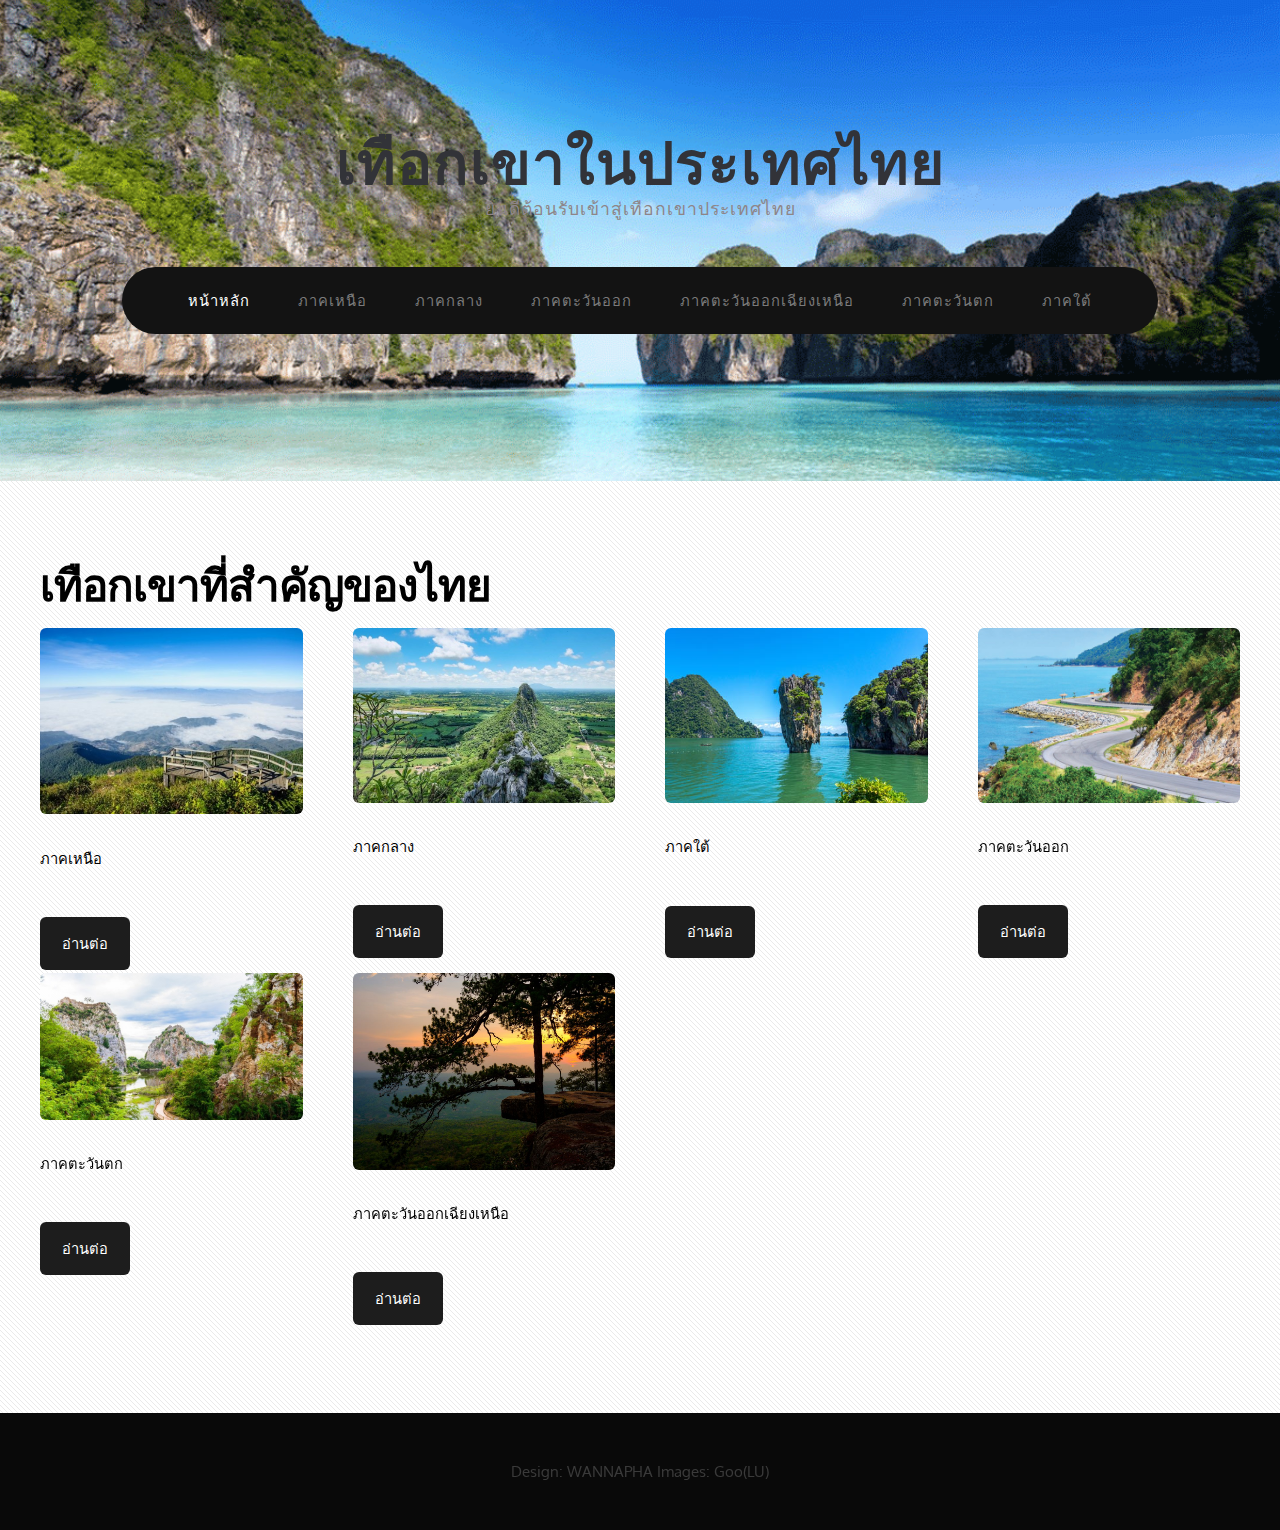
<file: index.html>
<!DOCTYPE HTML>
<!--
	Monochromed by TEMPLATED
    templated.co @templatedco
    Released for free under the Creative Commons Attribution 3.0 license (templated.co/license)
-->
<html>
	<head>
		<title>Mountain</title>
		<meta http-equiv="content-type" content="text/html; charset=utf-8" />
		<meta name="description" content="" />
		<meta name="keywords" content="" />
		<link href='http://fonts.googleapis.com/css?family=Oxygen:400,300,700' rel='stylesheet' type='text/css'>
		<!--[if lte IE 8]><script src="js/html5shiv.js"></script><![endif]-->
        <script src="http://ajax.googleapis.com/ajax/libs/jquery/1.11.0/jquery.min.js"></script>
		<script src="js/skel.min.js"></script>
		<script src="js/skel-panels.min.js"></script>
		<script src="js/init.js"></script>
		<noscript>
			<link rel="stylesheet" href="css/skel-noscript.css" />
			<link rel="stylesheet" href="css/style.css" />
		</noscript>
		<!--[if lte IE 8]><link rel="stylesheet" href="css/ie/v8.css" /><![endif]-->
		<!--[if lte IE 9]><link rel="stylesheet" href="css/ie/v9.css" /><![endif]-->
	</head>
	<body class="homepage">

	<!-- Header -->
		<div id="header">
			<div class="container">
					
				<!-- Logo -->
					<div id="logo">
						<h1><a href="#">เทือกเขาในประเทศไทย</a></h1>
						<span>ยินดีต้อนรับเข้าสู่เทือกเขาประเทศไทย
</span>
					</div>
				
				<!-- Nav -->
					<nav id="nav">
						<ul>
						<li class="active"><a href="index.html">หน้าหลัก</a></li>
							<li><a href="north.html">ภาคเหนือ</a></li>
							<li><a href="klang.html">ภาคกลาง</a></li>
                            <li><a href="tawanook.html">ภาคตะวันออก</a></li>
							<li><a href="Isan.html">ภาคตะวันออกเฉียงเหนือ</a></li>
                          <li><a href="tawantok.html">ภาคตะวันตก</a></li>
							<li><a href="south.html">ภาคใต้</a></li>
						</ul>
					</nav>

			</div>
		</div>
	<!-- Header -->
			
	<!-- Main -->
		<div id="main">
			<div class="container">
				<header>
					<h2>เทือกเขาที่สำคัญของไทย</h2>
				</header>
				<div class="row">
					<div class="3u">
						<section>
							<a href="#" class="image full"><img src="images/pics6.jpg" alt="" /></a>
						  <p>ภาคเหนือ</p>
							<a href="north.html" class="button">อ่านต่อ</a>
						</section>
					</div>
					<div class="3u">
						<section>
							<a href="#" class="image full"><img src="images/pics2.jpg" alt="" /></a>
							<p>ภาคกลาง</p>
							<a href="klang.html" class="button">อ่านต่อ</a>
						</section>
					</div>
					<div class="3u">
						<section>
							<a href="#" class="image full"><img src="images/pics4.jpg" alt="" /></a>
							<p>ภาคใต้</p>
							<a href="south.html" class="button">อ่านต่อ</a>
						</section>
					</div>
				  <div class="3u">
						<section>
							<a href="#" class="image full"><img src="images/pics5.jpg" alt="" /></a>
							<p>ภาคตะวันออก</p>
							<a href="tawanook.html" class="button">อ่านต่อ</a>
						</section>
                  </div>
           		  <p></p>
                  <p></p>
                    <div class="3u">
						<section>
							<a href="#" class="image full"><img src="images/pics3.jpg" alt="" /></a>
							<p>ภาคตะวันตก</p>
							<a href="tawantok.html" class="button">อ่านต่อ</a>
						</section>
                  </div>
                    <div class="3u">
						<section>
							<a href="#" class="image full"><img src="images/pics1.jpg" alt="" /></a>
							<p>ภาคตะวันออกเฉียงเหนือ</p>
							<a href="Isan.html" class="button">อ่านต่อ</a></li>
								</ul>
					  </section>
				  </div>
					<!-- Sidebar -->
						
				</div>
			
			</div>
		</div>
	<!-- Main -->

	<!-- Footer --><!-- Footer -->

	<!-- Copyright -->
		<div id="copyright">
			<div class="container">
				Design: WANNAPHA Images: Goo(LU)
			</div>
		</div>

	</body>
</html>
</file>
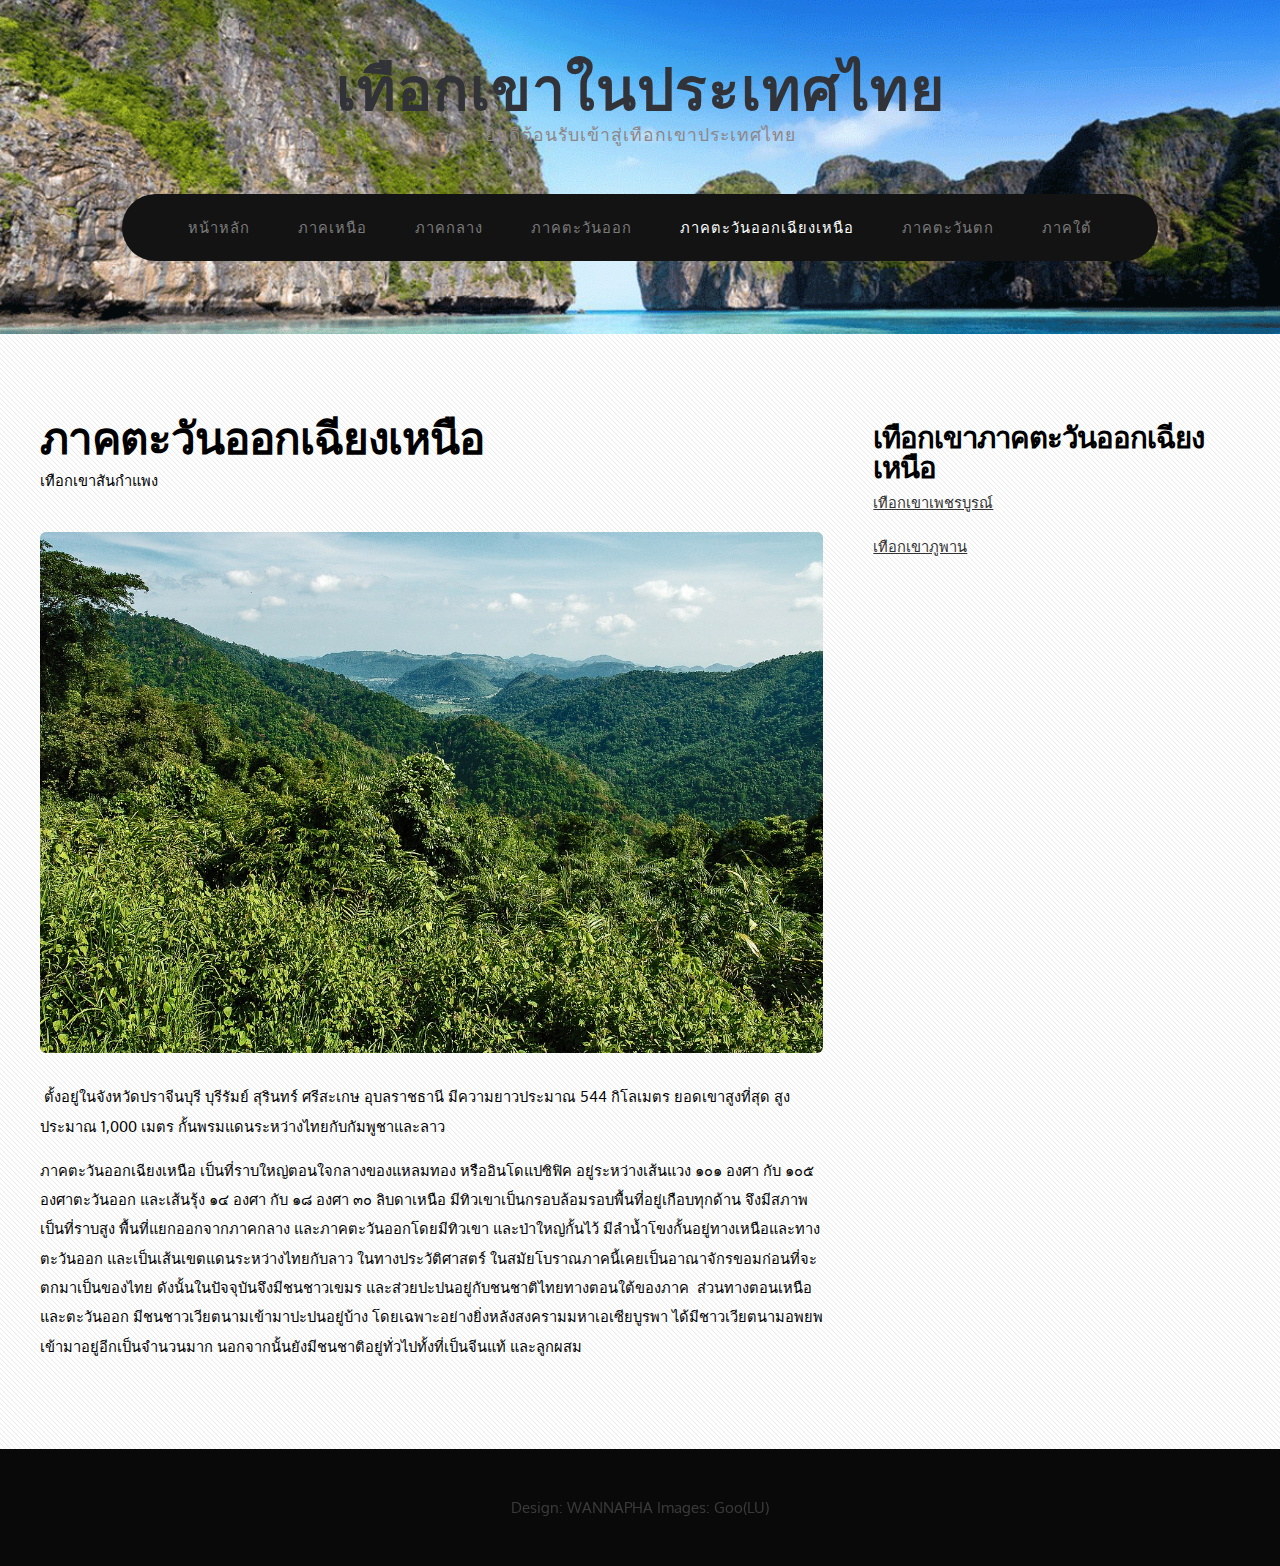
<file: Isan.html>
<!DOCTYPE HTML>
<!--
	Monochromed by TEMPLATED
    templated.co @templatedco
    Released for free under the Creative Commons Attribution 3.0 license (templated.co/license)
-->
<html>
	<head>
		<title>Mountain</title>
		<meta http-equiv="content-type" content="text/html; charset=utf-8" />
		<meta name="description" content="" />
		<meta name="keywords" content="" />
		<link href='http://fonts.googleapis.com/css?family=Oxygen:400,300,700' rel='stylesheet' type='text/css'>
		<!--[if lte IE 8]><script src="js/html5shiv.js"></script><![endif]-->
        <script src="http://ajax.googleapis.com/ajax/libs/jquery/1.11.0/jquery.min.js"></script>
		<script src="js/skel.min.js"></script>
		<script src="js/skel-panels.min.js"></script>
		<script src="js/init.js"></script>
		<noscript>
			<link rel="stylesheet" href="css/skel-noscript.css" />
			<link rel="stylesheet" href="css/style.css" />
		</noscript>
		<!--[if lte IE 8]><link rel="stylesheet" href="css/ie/v8.css" /><![endif]-->
		<!--[if lte IE 9]><link rel="stylesheet" href="css/ie/v9.css" /><![endif]-->
	</head>
	<body>

	<!-- Header -->
		<div id="header">
			<div class="container">
					
				<!-- Logo -->
					<div id="logo">
						<h1><a href="#">เทือกเขาในประเทศไทย</a></h1>
						<span>ยินดีต้อนรับเข้าสู่เทือกเขาประเทศไทย
</span>
					</div>
				
				<!-- Nav -->
					<nav id="nav">
						<ul>
							<li><a href="index.html">หน้าหลัก</a></li>
							<li><a href="north.html">ภาคเหนือ</a></li>
							<li><a href="klang.html">ภาคกลาง</a></li>
                            <li><a href="tawanook.html">ภาคตะวันออก</a></li>
							<li class="active"><a href="Isan.html">ภาคตะวันออกเฉียงเหนือ</a></li>
                            <li><a href="tawantok.html">ภาคตะวันตก</a></li>
							<li><a href="south.html">ภาคใต้</a></li>
						</ul>
					</nav>

			</div>
		</div>
	<!-- Header -->
			
	<!-- Main -->
		<div id="main">
			<div class="container">
				<div class="row">
				
					<!-- Content -->
						<div id="content" class="8u skel-cell-important">
							<section>
								<header>
									<h2>ภาคตะวันออกเฉียงเหนือ</h2>
									<span class="byline">เทือกเขาสันกำแพง
</span>
								</header>
								<p><a href="#" class="image full"><img src="images/skp1.jpg" alt=""></a></p>
								<p> ตั้งอยู่ในจังหวัดปราจีนบุรี บุรีรัมย์ สุรินทร์ ศรีสะเกษ อุบลราชธานี มีความยาวประมาณ 544 กิโลเมตร ยอดเขาสูงที่สุด สูงประมาณ 1,000 เมตร กั้นพรมแดนระหว่างไทยกับกัมพูชาและลาว
</p><p>ภาคตะวันออกเฉียงเหนือ เป็นที่ราบใหญ่ตอนใจกลางของแหลมทอง หรืออินโดแปซิฟิค อยู่ระหว่างเส้นแวง ๑๐๑ องศา กับ ๑๐๕ องศาตะวันออก และเส้นรุ้ง ๑๔ องศา กับ ๑๘ องศา ๓๐ ลิบดาเหนือ มีทิวเขาเป็นกรอบล้อมรอบพื้นที่อยู่เกือบทุกด้าน จึงมีสภาพเป็นที่ราบสูง พื้นที่แยกออกจากภาคกลาง และภาคตะวันออกโดยมีทิวเขา และป่าใหญ่กั้นไว้ มีลำน้ำโขงกั้นอยู่ทางเหนือและทางตะวันออก และเป็นเส้นเขตแดนระหว่างไทยกับลาว ในทางประวัติศาสตร์ ในสมัยโบราณภาคนี้เคยเป็นอาณาจักรขอมก่อนที่จะตกมาเป็นของไทย ดังนั้นในปัจจุบันจึงมีชนชาวเขมร และส่วยปะปนอยู่กับชนชาติไทยทางตอนใต้ของภาค  ส่วนทางตอนเหนือและตะวันออก มีชนชาวเวียตนามเข้ามาปะปนอยู่บ้าง โดยเฉพาะอย่างยิ่งหลังสงครามมหาเอเซียบูรพา ได้มีชาวเวียตนามอพยพเข้ามาอยู่อีกเป็นจำนวนมาก นอกจากนั้นยังมีชนชาติอยู่ทั่วไปทั้งที่เป็นจีนแท้ และลูกผสม 
</p>
							</section>
						</div>
					<!-- /Content -->
						
					<!-- Sidebar -->
						<div id="sidebar" class="4u">
							<section>
								<header>
									<h2>เทือกเขาภาคตะวันออกเฉียงเหนือ</h2>
								<ul class="default">
									<li><a href="Isan1.html">เทือกเขาเพชรบูรณ์
</a></li>
									<li><a href="Isan2.html">เทือกเขาภูพาน
</a></li>
															</ul>
							</section>
						</div>
					<!-- Sidebar -->
						
				</div>
			
			</div>
		</div>
	<!-- Main -->

	<!-- Footer --><!-- Footer -->

	<!-- Copyright -->
		<div id="copyright">
			<div class="container">
				Design: WANNAPHA Images: Goo(LU)
			</div>
		</div>

	</body>
</html>
</file>
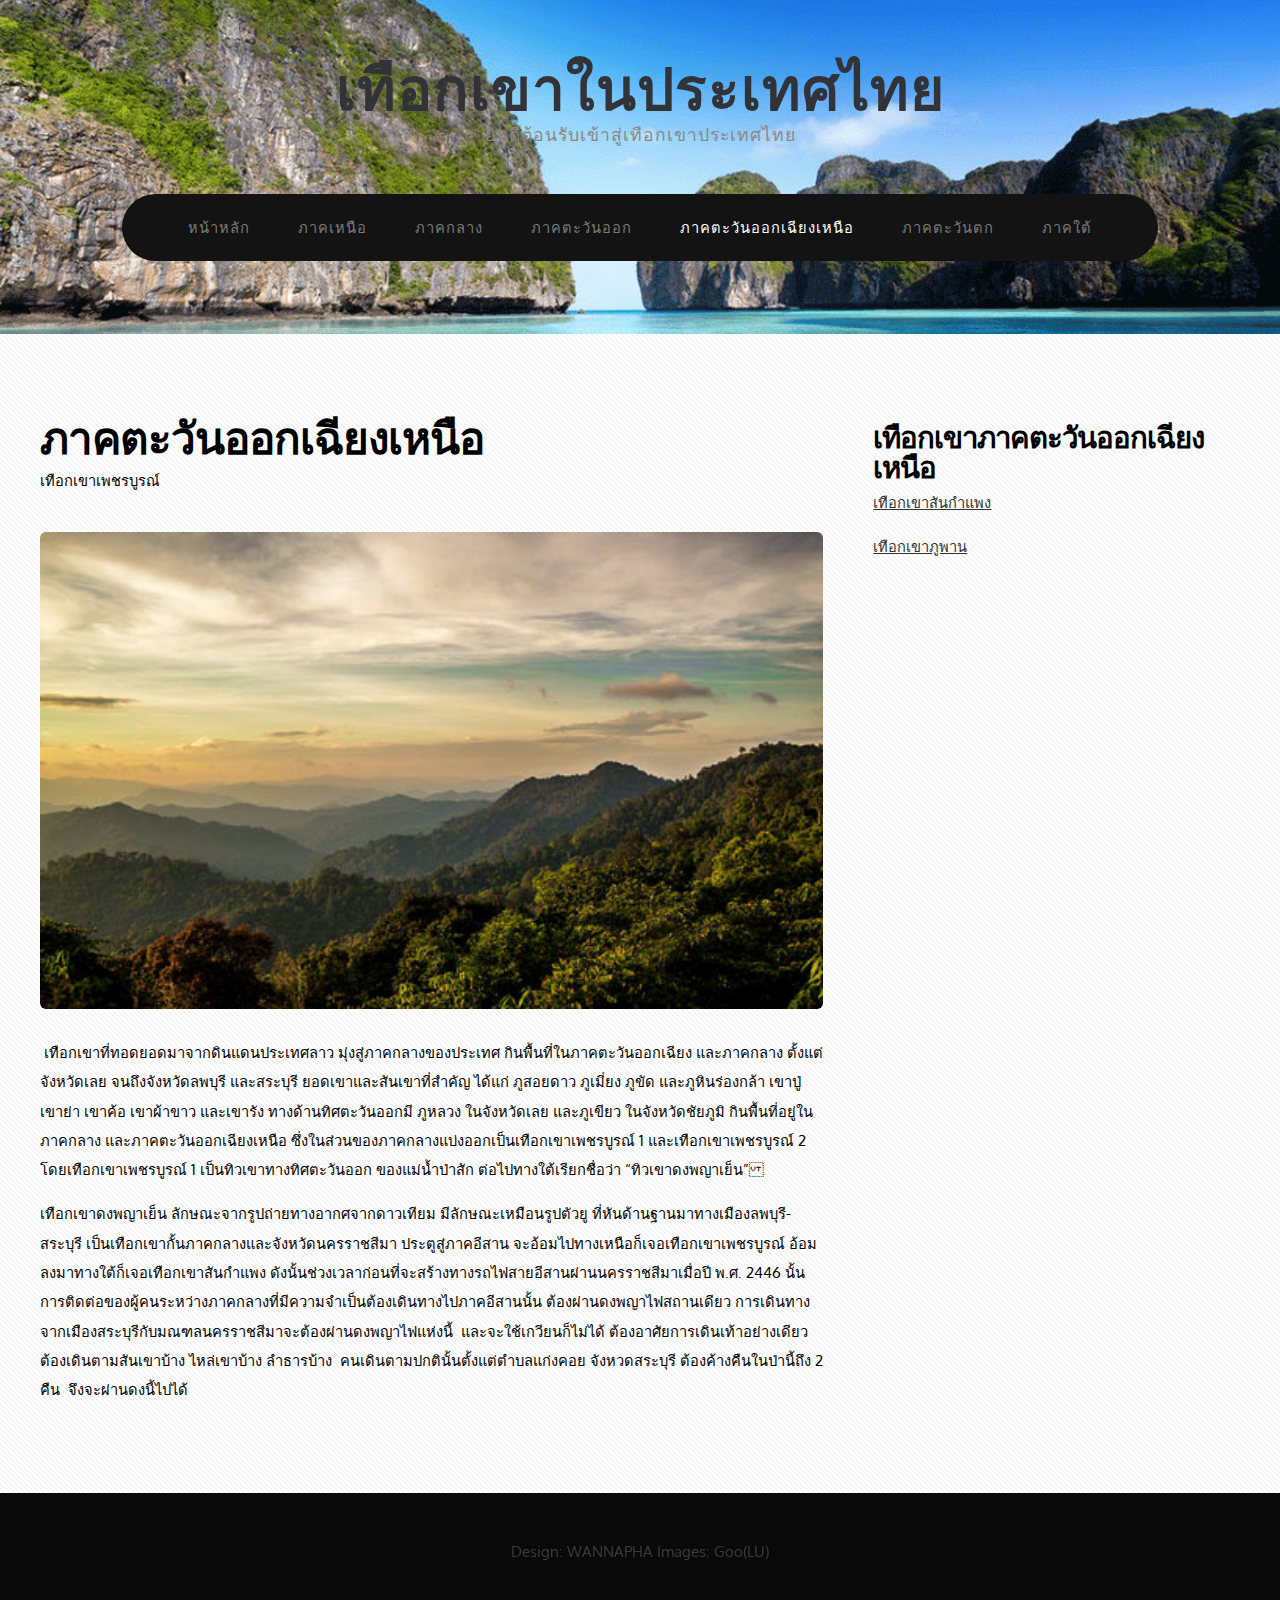
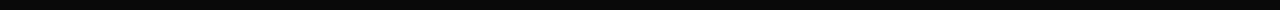
<file: Isan1.html>
<!DOCTYPE HTML>
<!--
	Monochromed by TEMPLATED
    templated.co @templatedco
    Released for free under the Creative Commons Attribution 3.0 license (templated.co/license)
-->
<html>
	<head>
		<title>Mountain</title>
		<meta http-equiv="content-type" content="text/html; charset=utf-8" />
		<meta name="description" content="" />
		<meta name="keywords" content="" />
		<link href='http://fonts.googleapis.com/css?family=Oxygen:400,300,700' rel='stylesheet' type='text/css'>
		<!--[if lte IE 8]><script src="js/html5shiv.js"></script><![endif]-->
        <script src="http://ajax.googleapis.com/ajax/libs/jquery/1.11.0/jquery.min.js"></script>
		<script src="js/skel.min.js"></script>
		<script src="js/skel-panels.min.js"></script>
		<script src="js/init.js"></script>
		<noscript>
			<link rel="stylesheet" href="css/skel-noscript.css" />
			<link rel="stylesheet" href="css/style.css" />
		</noscript>
		<!--[if lte IE 8]><link rel="stylesheet" href="css/ie/v8.css" /><![endif]-->
		<!--[if lte IE 9]><link rel="stylesheet" href="css/ie/v9.css" /><![endif]-->
	</head>
	<body>

	<!-- Header -->
		<div id="header">
			<div class="container">
					
				<!-- Logo -->
					<div id="logo">
						<h1><a href="#">เทือกเขาในประเทศไทย</a></h1>
						<span>ยินดีต้อนรับเข้าสู่เทือกเขาประเทศไทย
</span>
					</div>
				
				<!-- Nav -->
					<nav id="nav">
						<ul>
							<li><a href="index.html">หน้าหลัก</a></li>
							<li><a href="north.html">ภาคเหนือ</a></li>
							<li><a href="klang.html">ภาคกลาง</a></li>
                            <li><a href="tawanook.html">ภาคตะวันออก</a></li>
							<li class="active"><a href="Isan.html">ภาคตะวันออกเฉียงเหนือ</a></li>
                            <li><a href="tawantok.html">ภาคตะวันตก</a></li>
							<li><a href="south.html">ภาคใต้</a></li>
						</ul>
					</nav>

			</div>
		</div>
	<!-- Header -->
			
	<!-- Main -->
		<div id="main">
			<div class="container">
				<div class="row">
				
					<!-- Content -->
						<div id="content" class="8u skel-cell-important">
							<section>
								<header>
									<h2>ภาคตะวันออกเฉียงเหนือ</h2>
									<span class="byline">เทือกเขาเพชรบูรณ์
</span>
								</header>
								<p><a href="#" class="image full"><img src="images/pcb2.jpg" alt=""></a></p>
								<p> เทือกเขาที่ทอดยอดมาจากดินแดนประเทศลาว มุ่งสู่ภาคกลางของประเทศ กินพื้นที่ในภาคตะวันออกเฉียง และภาคกลาง ตั้งแต่จังหวัดเลย จนถึงจังหวัดลพบุรี และสระบุรี ยอดเขาและสันเขาที่สำคัญ ได้แก่ ภูสอยดาว ภูเมี่ยง ภูขัด และภูหินร่องกล้า เขาปู่ เขาย่า เขาค้อ เขาผ้าขาว และเขารัง ทางด้านทิศตะวันออกมี ภูหลวง ในจังหวัดเลย และภูเขียว ในจังหวัดชัยภูมิ กินพื้นที่อยู่ในภาคกลาง และภาคตะวันออกเฉียงเหนือ ซึ่งในส่วนของภาคกลางแบ่งออกเป็นเทือกเขาเพชรบูรณ์ 1 และเทือกเขาเพชรบูรณ์ 2 โดยเทือกเขาเพชรบูรณ์ 1 เป็นทิวเขาทางทิศตะวันออก ของแม่น้ำป่าสัก ต่อไปทางใต้เรียกชื่อว่า “ทิวเขาดงพญาเย็น”

</p><p>เทือกเขาดงพญาเย็น ลักษณะจากรูปถ่ายทางอากศจากดาวเทียม มีลักษณะเหมือนรูปตัวยู ที่หันด้านฐานมาทางเมืองลพบุรี-สระบุรี เป็นเทือกเขากั้นภาคกลางและจังหวัดนครราชสีมา ประตูสู่ภาคอีสาน จะอ้อมไปทางเหนือก็เจอเทือกเขาเพชรบูรณ์ อ้อมลงมาทางใต้ก็เจอเทือกเขาสันกำแพง ดังนั้นช่วงเวลาก่อนที่จะสร้างทางรถไฟสายอีสานผ่านนครราชสีมาเมื่อปี พ.ศ. 2446 นั้น การติดต่อของผู้คนระหว่างภาคกลางที่มีความจำเป็นต้องเดินทางไปภาคอีสานนั้น ต้องผ่านดงพญาไฟสถานเดียว การเดินทางจากเมืองสระบุรีกับมณฑลนครราชสีมาจะต้องผ่านดงพญาไฟแห่งนี้  และจะใช้เกวียนก็ไม่ได้ ต้องอาศัยการเดินเท้าอย่างเดียว ต้องเดินตามสันเขาบ้าง ไหล่เขาบ้าง ลำธารบ้าง  คนเดินตามปกตินั้นตั้งแต่ตำบลแก่งคอย จังหวดสระบุรี ต้องค้างคืนในป่านี้ถึง 2 คืน  จึงจะผ่านดงนี้ไปได้
 
</p>
							</section>
						</div>
					<!-- /Content -->
						
					<!-- Sidebar -->
						<div id="sidebar" class="4u">
							<section>
								<header>
									<h2>เทือกเขาภาคตะวันออกเฉียงเหนือ</h2>
								<ul class="default">
									<li><a href="Isan.html">เทือกเขาสันกำแพง</a></li>
									<li><a href="Isan2.html">เทือกเขาภูพาน</a></li>
								
								</ul>
							</section>
						</div>
					<!-- Sidebar -->
						
				</div>
			
			</div>
		</div>
	<!-- Main -->

	<!-- Footer --><!-- Footer -->

	<!-- Copyright -->
		<div id="copyright">
			<div class="container">
				Design: WANNAPHA Images: Goo(LU)
			</div>
		</div>

	</body>
</html>
</file>
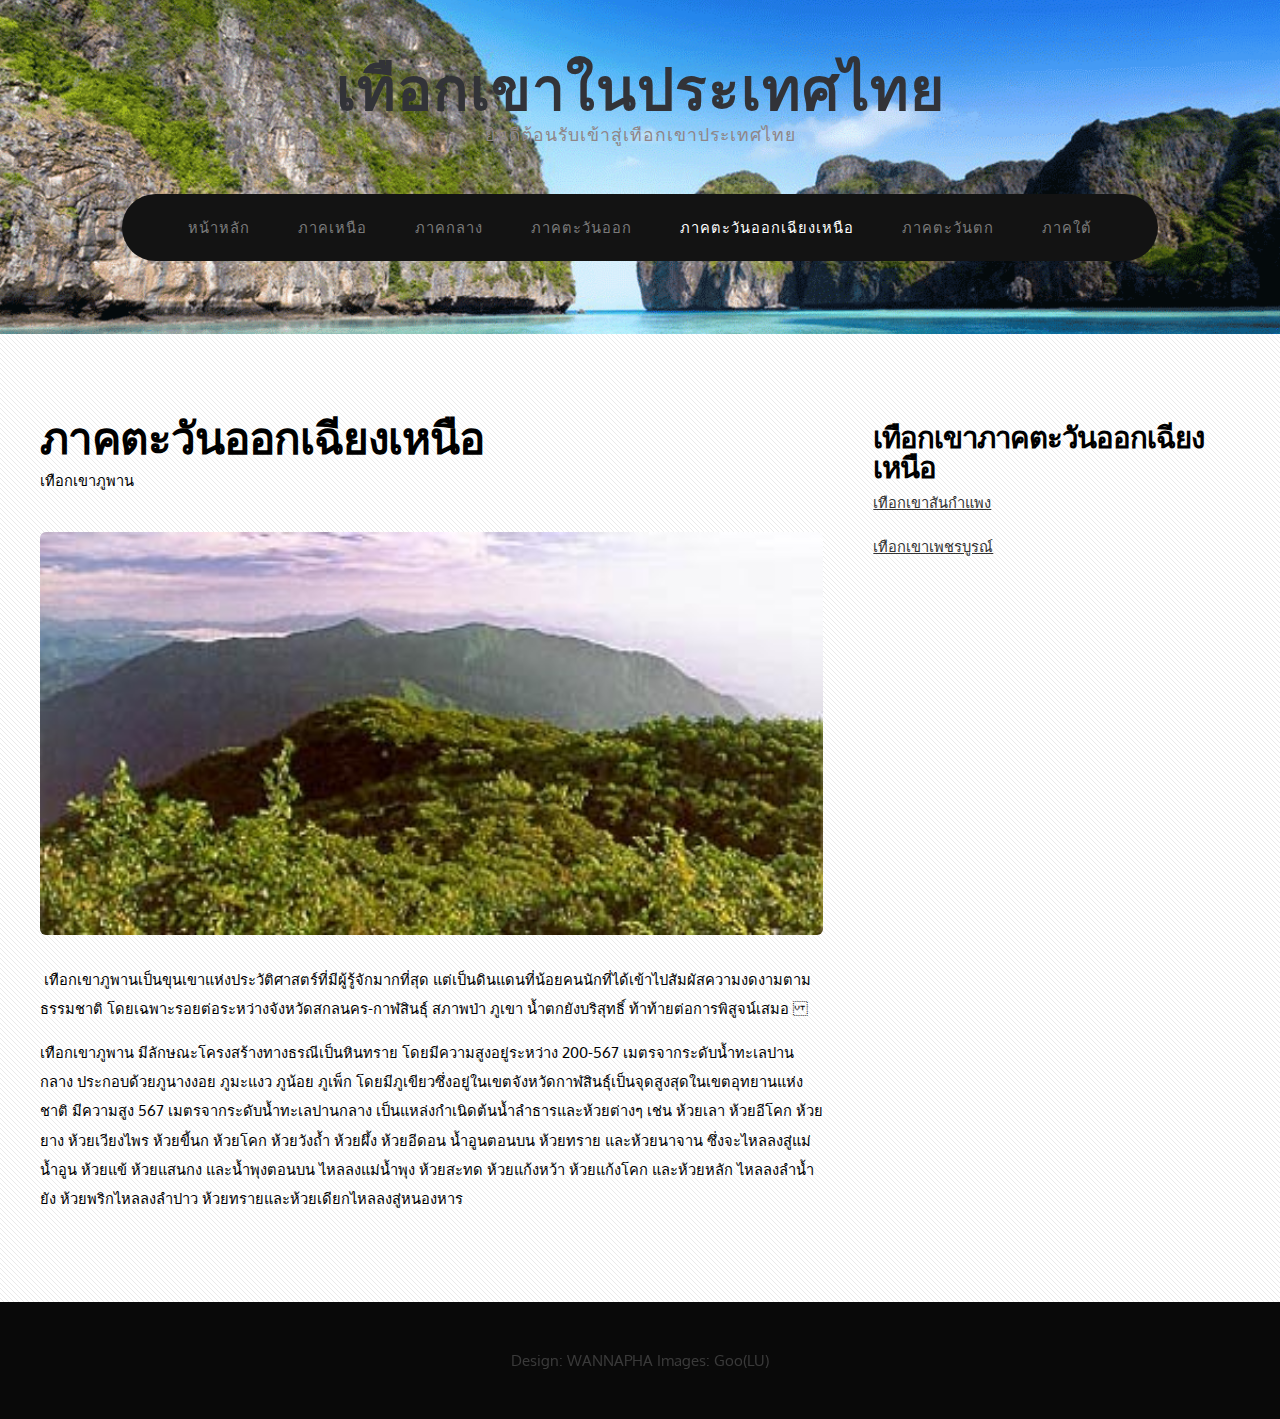
<file: Isan2.html>
<!DOCTYPE HTML>
<!--
	Monochromed by TEMPLATED
    templated.co @templatedco
    Released for free under the Creative Commons Attribution 3.0 license (templated.co/license)
-->
<html>
	<head>
		<title>Mountain</title>
		<meta http-equiv="content-type" content="text/html; charset=utf-8" />
		<meta name="description" content="" />
		<meta name="keywords" content="" />
		<link href='http://fonts.googleapis.com/css?family=Oxygen:400,300,700' rel='stylesheet' type='text/css'>
		<!--[if lte IE 8]><script src="js/html5shiv.js"></script><![endif]-->
        <script src="http://ajax.googleapis.com/ajax/libs/jquery/1.11.0/jquery.min.js"></script>
		<script src="js/skel.min.js"></script>
		<script src="js/skel-panels.min.js"></script>
		<script src="js/init.js"></script>
		<noscript>
			<link rel="stylesheet" href="css/skel-noscript.css" />
			<link rel="stylesheet" href="css/style.css" />
		</noscript>
		<!--[if lte IE 8]><link rel="stylesheet" href="css/ie/v8.css" /><![endif]-->
		<!--[if lte IE 9]><link rel="stylesheet" href="css/ie/v9.css" /><![endif]-->
	</head>
	<body>

	<!-- Header -->
		<div id="header">
			<div class="container">
					
				<!-- Logo -->
					<div id="logo">
						<h1><a href="#">เทือกเขาในประเทศไทย</a></h1>
						<span>ยินดีต้อนรับเข้าสู่เทือกเขาประเทศไทย
</span>
					</div>
				
				<!-- Nav -->
					<nav id="nav">
						<ul>
							<li><a href="index.html">หน้าหลัก</a></li>
							<li><a href="north.html">ภาคเหนือ</a></li>
							<li><a href="klang.html">ภาคกลาง</a></li>
                            <li><a href="tawanook.html">ภาคตะวันออก</a></li>
							<li class="active"><a href="Isan.html">ภาคตะวันออกเฉียงเหนือ</a></li>
                            <li><a href="tawantok.html">ภาคตะวันตก</a></li>
							<li><a href="south.html">ภาคใต้</a></li>
						</ul>
					</nav>

			</div>
		</div>
	<!-- Header -->
			
	<!-- Main -->
		<div id="main">
			<div class="container">
				<div class="row">
				
					<!-- Content -->
						<div id="content" class="8u skel-cell-important">
							<section>
								<header>
									<h2>ภาคตะวันออกเฉียงเหนือ</h2>
									<span class="byline">เทือกเขาภูพาน
</span>
								</header>
								<p><a href="#" class="image full"><img src="images/pt1.jpg" alt=""></a></p>
								<p> เทือกเขาภูพานเป็นขุนเขาแห่งประวัติศาสตร์ที่มีผู้รู้จักมากที่สุด แต่เป็นดินแดนที่น้อยคนนักที่ได้เข้าไปสัมผัสความงดงามตามธรรมชาติ โดยเฉพาะรอยต่อระหว่างจังหวัดสกลนคร-กาฬสินธุ์ สภาพป่า ภูเขา น้ำตกยังบริสุทธิ์ ท้าท้ายต่อการพิสูจน์เสมอ 

</p><p>เทือกเขาภูพาน มีลักษณะโครงสร้างทางธรณีเป็นหินทราย โดยมีความสูงอยู่ระหว่าง 200-567 เมตรจากระดับน้ำทะเลปานกลาง ประกอบด้วยภูนางงอย ภูมะแงว ภูน้อย ภูเพ็ก โดยมีภูเขียวซึ่งอยู่ในเขตจังหวัดกาฬสินธุ์เป็นจุดสูงสุดในเขตอุทยานแห่งชาติ มีความสูง 567 เมตรจากระดับน้ำทะเลปานกลาง เป็นแหล่งกำเนิดต้นน้ำลำธารและห้วยต่างๆ เช่น ห้วยเลา ห้วยอีโคก ห้วยยาง ห้วยเวียงไพร ห้วยขี้นก ห้วยโคก ห้วยวังถ้ำ ห้วยผึ้ง ห้วยอีดอน น้ำอูนตอนบน ห้วยทราย และห้วยนาจาน ซึ่งจะไหลลงสู่แม่น้ำอูน ห้วยแข้ ห้วยแสนกง และน้ำพุงตอนบน ไหลลงแม่น้ำพุง ห้วยสะทด ห้วยแก้งหว้า ห้วยแก้งโคก และห้วยหลัก ไหลลงลำน้ำยัง ห้วยพริกไหลลงลำปาว ห้วยทรายและห้วยเดียกไหลลงสู่หนองหาร
</p>
							</section>
						</div>
					<!-- /Content -->
						
					<!-- Sidebar -->
						<div id="sidebar" class="4u">
							<section>
								<header>
									<h2>เทือกเขาภาคตะวันออกเฉียงเหนือ</h2>
								<ul class="default">
									<li><a href="Isan.html">เทือกเขาสันกำแพง</a></li>
									<li><a href="Isan1.html">เทือกเขาเพชรบูรณ์</a></li>								
								</ul>
							</section>
						</div>
					<!-- Sidebar -->
						
				</div>
			
			</div>
		</div>
	<!-- Main -->

	<!-- Footer --><!-- Footer -->

	<!-- Copyright -->
		<div id="copyright">
			<div class="container">
				Design: WANNAPHA Images: Goo(LU)
			</div>
		</div>

	</body>
</html>
</file>
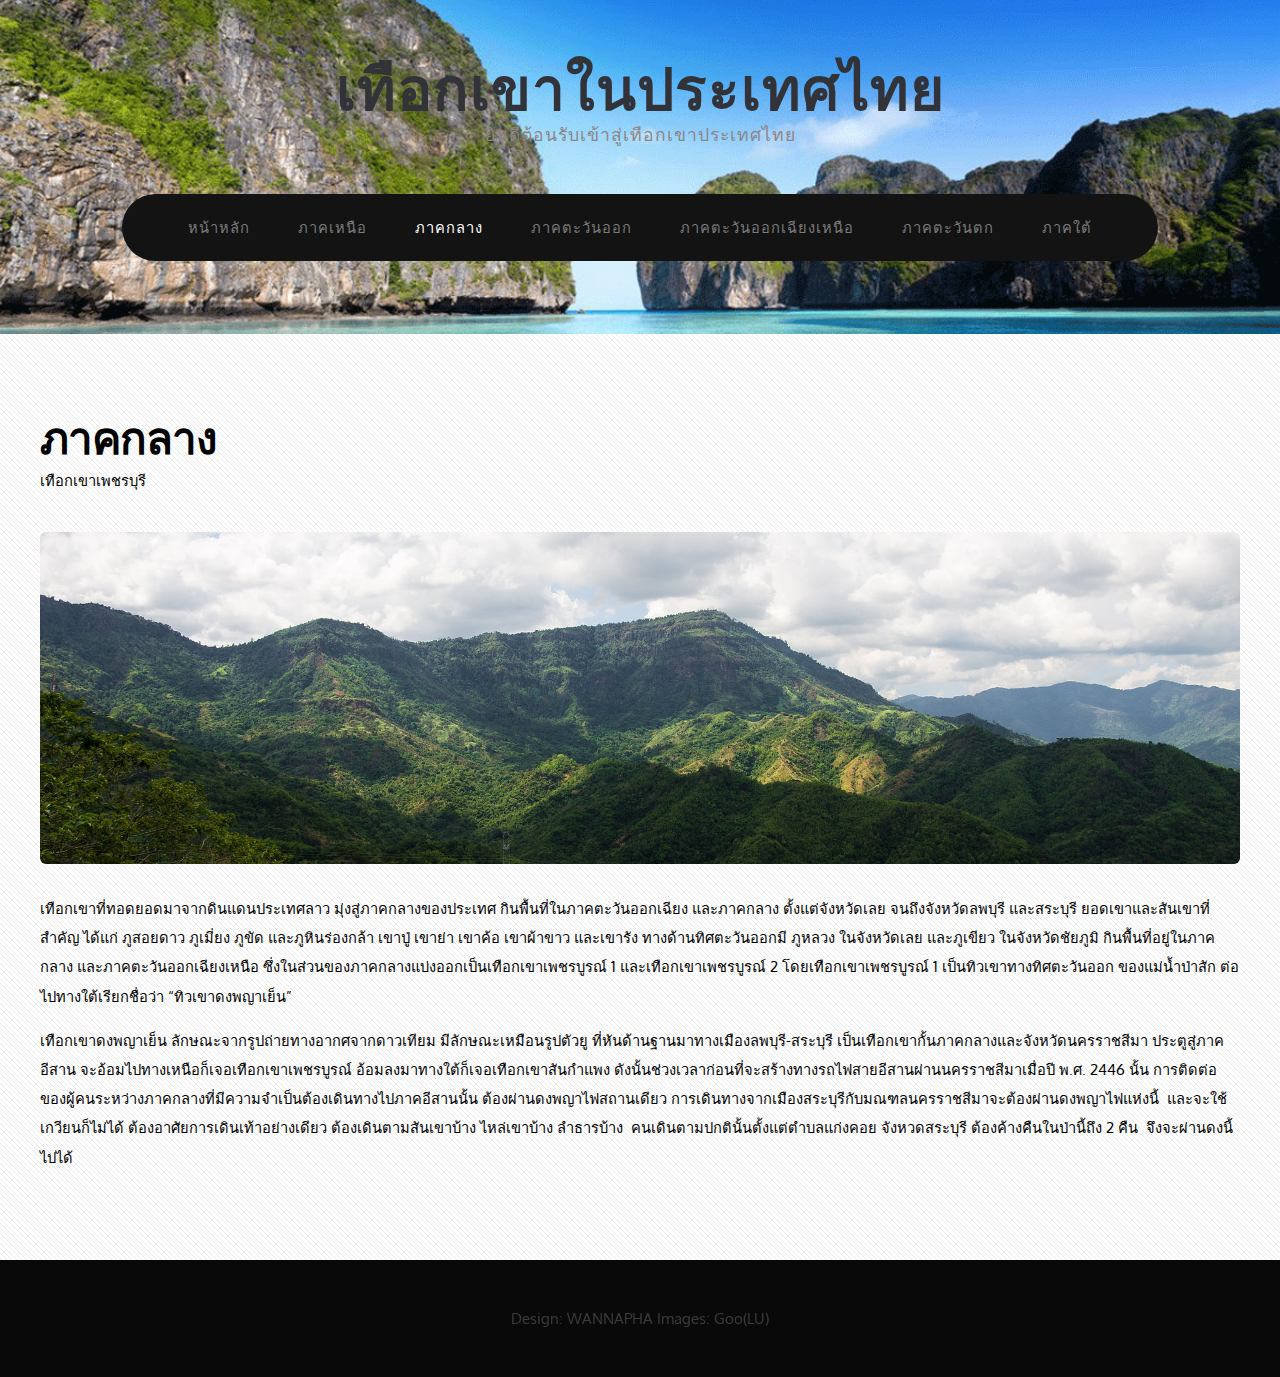
<file: klang.html>
<!DOCTYPE HTML>
<!--
	Monochromed by TEMPLATED
    templated.co @templatedco
    Released for free under the Creative Commons Attribution 3.0 license (templated.co/license)
-->
<html>
	<head>
		<title>Mountain</title>
		<meta http-equiv="content-type" content="text/html; charset=utf-8" />
		<meta name="description" content="" />
		<meta name="keywords" content="" />
		<link href='http://fonts.googleapis.com/css?family=Oxygen:400,300,700' rel='stylesheet' type='text/css'>
		<!--[if lte IE 8]><script src="js/html5shiv.js"></script><![endif]-->
        <script src="http://ajax.googleapis.com/ajax/libs/jquery/1.11.0/jquery.min.js"></script>
		<script src="js/skel.min.js"></script>
		<script src="js/skel-panels.min.js"></script>
		<script src="js/init.js"></script>
		<noscript>
			<link rel="stylesheet" href="css/skel-noscript.css" />
			<link rel="stylesheet" href="css/style.css" />
		</noscript>
		<!--[if lte IE 8]><link rel="stylesheet" href="css/ie/v8.css" /><![endif]-->
		<!--[if lte IE 9]><link rel="stylesheet" href="css/ie/v9.css" /><![endif]-->
	</head>
	<body>

	<!-- Header -->
		<div id="header">
			<div class="container">
					
				<!-- Logo -->
					<div id="logo">
						<h1><a href="#">เทือกเขาในประเทศไทย</a></h1>
						<span>ยินดีต้อนรับเข้าสู่เทือกเขาประเทศไทย
</span>
					</div>
				
				<!-- Nav -->
					<nav id="nav">
						<ul>
							<li><a href="index.html">หน้าหลัก</a></li>
							<li><a href="north.html">ภาคเหนือ</a></li>
							<li class="active"><a href="klang.html">ภาคกลาง</a></li>
                            <li><a href="tawanook.html">ภาคตะวันออก</a></li>
							<li><a href="Isan.html">ภาคตะวันออกเฉียงเหนือ</a></li>
                            <li><a href="tawantok.html">ภาคตะวันตก</a></li>
							<li><a href="south.html">ภาคใต้</a></li>
						</ul>
					</nav>

			</div>
		</div>
	<!-- Header -->
			
	<!-- Main -->
		<div id="main">
			<div class="container">
				<div class="row">

					<!-- Content -->
						<div id="content" class="12u skel-cell-important">
							<section>
								<header>
									<h2>ภาคกลาง</h2>
									<span class="byline">เทือกเขาเพชรบุรี
</span>
								</header>
								<p><a href="#" class="image full"><img src="images/pcb1.jpg" alt=""></a></p>
<p>เทือกเขาที่ทอดยอดมาจากดินแดนประเทศลาว มุ่งสู่ภาคกลางของประเทศ กินพื้นที่ในภาคตะวันออกเฉียง และภาคกลาง ตั้งแต่จังหวัดเลย จนถึงจังหวัดลพบุรี และสระบุรี ยอดเขาและสันเขาที่สำคัญ ได้แก่ ภูสอยดาว ภูเมี่ยง ภูขัด และภูหินร่องกล้า เขาปู่ เขาย่า เขาค้อ เขาผ้าขาว และเขารัง ทางด้านทิศตะวันออกมี ภูหลวง ในจังหวัดเลย และภูเขียว ในจังหวัดชัยภูมิ กินพื้นที่อยู่ในภาคกลาง และภาคตะวันออกเฉียงเหนือ ซึ่งในส่วนของภาคกลางแบ่งออกเป็นเทือกเขาเพชรบูรณ์ 1 และเทือกเขาเพชรบูรณ์ 2 โดยเทือกเขาเพชรบูรณ์ 1 เป็นทิวเขาทางทิศตะวันออก ของแม่น้ำป่าสัก ต่อไปทางใต้เรียกชื่อว่า “ทิวเขาดงพญาเย็น”
</p>
<p>เทือกเขาดงพญาเย็น ลักษณะจากรูปถ่ายทางอากศจากดาวเทียม มีลักษณะเหมือนรูปตัวยู ที่หันด้านฐานมาทางเมืองลพบุรี-สระบุรี เป็นเทือกเขากั้นภาคกลางและจังหวัดนครราชสีมา ประตูสู่ภาคอีสาน จะอ้อมไปทางเหนือก็เจอเทือกเขาเพชรบูรณ์ อ้อมลงมาทางใต้ก็เจอเทือกเขาสันกำแพง ดังนั้นช่วงเวลาก่อนที่จะสร้างทางรถไฟสายอีสานผ่านนครราชสีมาเมื่อปี พ.ศ. 2446 นั้น การติดต่อของผู้คนระหว่างภาคกลางที่มีความจำเป็นต้องเดินทางไปภาคอีสานนั้น ต้องผ่านดงพญาไฟสถานเดียว การเดินทางจากเมืองสระบุรีกับมณฑลนครราชสีมาจะต้องผ่านดงพญาไฟแห่งนี้  และจะใช้เกวียนก็ไม่ได้ ต้องอาศัยการเดินเท้าอย่างเดียว ต้องเดินตามสันเขาบ้าง ไหล่เขาบ้าง ลำธารบ้าง  คนเดินตามปกตินั้นตั้งแต่ตำบลแก่งคอย จังหวดสระบุรี ต้องค้างคืนในป่านี้ถึง 2 คืน  จึงจะผ่านดงนี้ไปได้

</p>
					
						</section>
						</div>
					<!-- /Content -->
						
				</div>
			
			</div>
		</div>
	<!-- Main -->

	<!-- Footer --><!-- Footer -->

	<!-- Copyright -->
		<div id="copyright">
			<div class="container">
				Design: WANNAPHA Images: Goo(LU)
			</div>
		</div>

	</body>
</html>
</file>
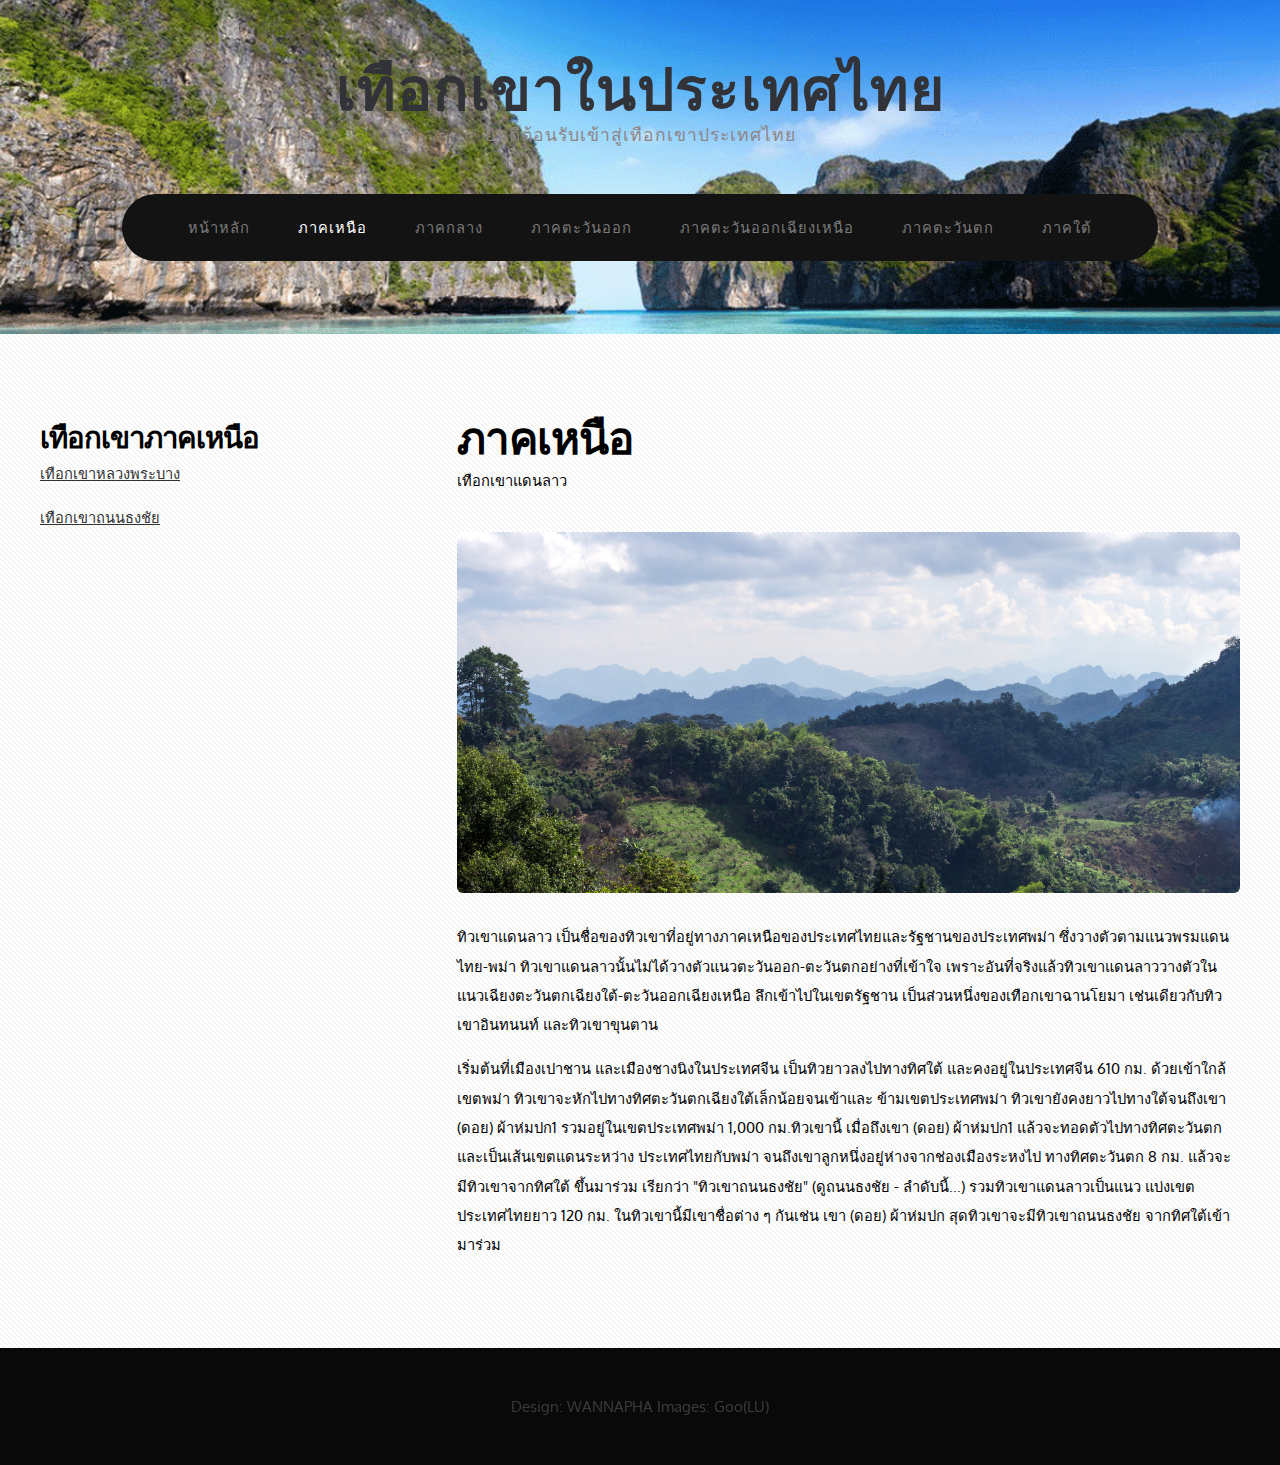
<file: north.html>
<!DOCTYPE HTML>
<!--
	Monochromed by TEMPLATED
    templated.co @templatedco
    Released for free under the Creative Commons Attribution 3.0 license (templated.co/license)
-->
<html>
	<head>
		<title>Mountain</title>
		<meta http-equiv="content-type" content="text/html; charset=utf-8" />
		<meta name="description" content="" />
		<meta name="keywords" content="" />
		<link href='http://fonts.googleapis.com/css?family=Oxygen:400,300,700' rel='stylesheet' type='text/css'>
		<!--[if lte IE 8]><script src="js/html5shiv.js"></script><![endif]-->
        <script src="http://ajax.googleapis.com/ajax/libs/jquery/1.11.0/jquery.min.js"></script>
		<script src="js/skel.min.js"></script>
		<script src="js/skel-panels.min.js"></script>
		<script src="js/init.js"></script>
		<noscript>
			<link rel="stylesheet" href="css/skel-noscript.css" />
			<link rel="stylesheet" href="css/style.css" />
		</noscript>
		<!--[if lte IE 8]><link rel="stylesheet" href="css/ie/v8.css" /><![endif]-->
		<!--[if lte IE 9]><link rel="stylesheet" href="css/ie/v9.css" /><![endif]-->
	</head>
	<body>

	<!-- Header -->
		<div id="header">
			<div class="container">
					
				<!-- Logo -->
					<div id="logo">
						<h1><a href="#">เทือกเขาในประเทศไทย</a></h1>
						<span>ยินดีต้อนรับเข้าสู่เทือกเขาประเทศไทย
</span>
					</div>
				
				<!-- Nav -->
					<nav id="nav">
						<ul>
							<li><a href="index.html">หน้าหลัก</a></li>
							<li class="active"><a href="north.html">ภาคเหนือ</a></li>
							<li><a href="klang.html">ภาคกลาง</a></li>
                            <li><a href="tawanook.html">ภาคตะวันออก</a></li>
							<li><a href="Isan.html">ภาคตะวันออกเฉียงเหนือ</a></li>
                            <li><a href="tawantok.html">ภาคตะวันตก</a></li>
							<li><a href="south.html">ภาคใต้</a></li>
						</ul>
					</nav>

			</div>
		</div>
	<!-- Header -->
			
	<!-- Main -->
		<div id="main">
			<div class="container">
				<div class="row">

					<!-- Sidebar -->
						<div id="sidebar" class="4u">
							<section>
								<header>
									<h2>เทือกเขาภาคเหนือ</h2>
									
								<ul class="default">
									<li><a href="north1.html">เทือกเขาหลวงพระบาง</a></li>
									<li><a href="north2.html">เทือกเขาถนนธงชัย</a></li>
									
								</ul>
							</section>
						</div>
					<!-- Sidebar -->
				
					<!-- Content -->
						<div id="content" class="8u skel-cell-important">
							<section>
								<header>
									<h2>ภาคเหนือ
</h2>
									<span class="byline">เทือกเขาแดนลาว
</span>
								</header>
								<p><a href="#" class="image full"><img src="images/DaenLao.jpg" alt=""></a></p>
								<p>ทิวเขาแดนลาว เป็นชื่อของทิวเขาที่อยู่ทางภาคเหนือของประเทศไทยและรัฐชานของประเทศพม่า ซึ่งวางตัวตามแนวพรมแดนไทย-พม่า ทิวเขาแดนลาวนั้นไม่ได้วางตัวแนวตะวันออก-ตะวันตกอย่างที่เข้าใจ เพราะอันที่จริงแล้วทิวเขาแดนลาววางตัวในแนวเฉียงตะวันตกเฉียงใต้-ตะวันออกเฉียงเหนือ ลึกเข้าไปในเขตรัฐชาน เป็นส่วนหนึ่งของเทือกเขาฉานโยมา เช่นเดียวกับทิวเขาอินทนนท์ และทิวเขาขุนตาน
</p>
<p>เริ่มต้นที่เมืองเปาชาน และเมืองชางนิงในประเทศจีน เป็นทิวยาวลงไปทางทิศใต้ และคงอยู่ในประเทศจีน 610 กม. ด้วยเข้าใกล้เขตพม่า ทิวเขาจะหักไปทางทิศตะวันตกเฉียงใต้เล็กน้อยจนเข้าและ ข้ามเขตประเทศพม่า ทิวเขายังคงยาวไปทางใต้จนถึงเขา (ดอย) ผ้าห่มปก1 รวมอยู่ในเขตประเทศพม่า 1,000 กม.ทิวเขานี้ เมื่อถึงเขา (ดอย) ผ้าห่มปก1 แล้วจะทอดตัวไปทางทิศตะวันตก และเป็นเส้นเขตแดนระหว่าง ประเทศไทยกับพม่า จนถึงเขาลูกหนึ่งอยู่ห่างจากช่องเมืองระหงไป ทางทิศตะวันตก 8 กม. แล้วจะมีทิวเขาจากทิศใต้ ขึ้นมาร่วม เรียกว่า "ทิวเขาถนนธงชัย" (ดูถนนธงชัย - ลำดับนี้...) รวมทิวเขาแดนลาวเป็นแนว แบ่งเขตประเทศไทยยาว 120 กม. ในทิวเขานี้มีเขาชื่อต่าง ๆ กันเช่น เขา (ดอย) ผ้าห่มปก สุดทิวเขาจะมีทิวเขาถนนธงชัย จากทิศใต้เข้ามาร่วม
</p>							
							</section>
						</div>
					<!-- /Content -->
						
				</div>
			
			</div>
		</div>
	<!-- Main -->

	<!-- Footer --><!-- Footer -->

	<!-- Copyright -->
		<div id="copyright">
			<div class="container">
				Design: WANNAPHA Images: Goo(LU)
			</div>
		</div>

	</body>
</html>
</file>
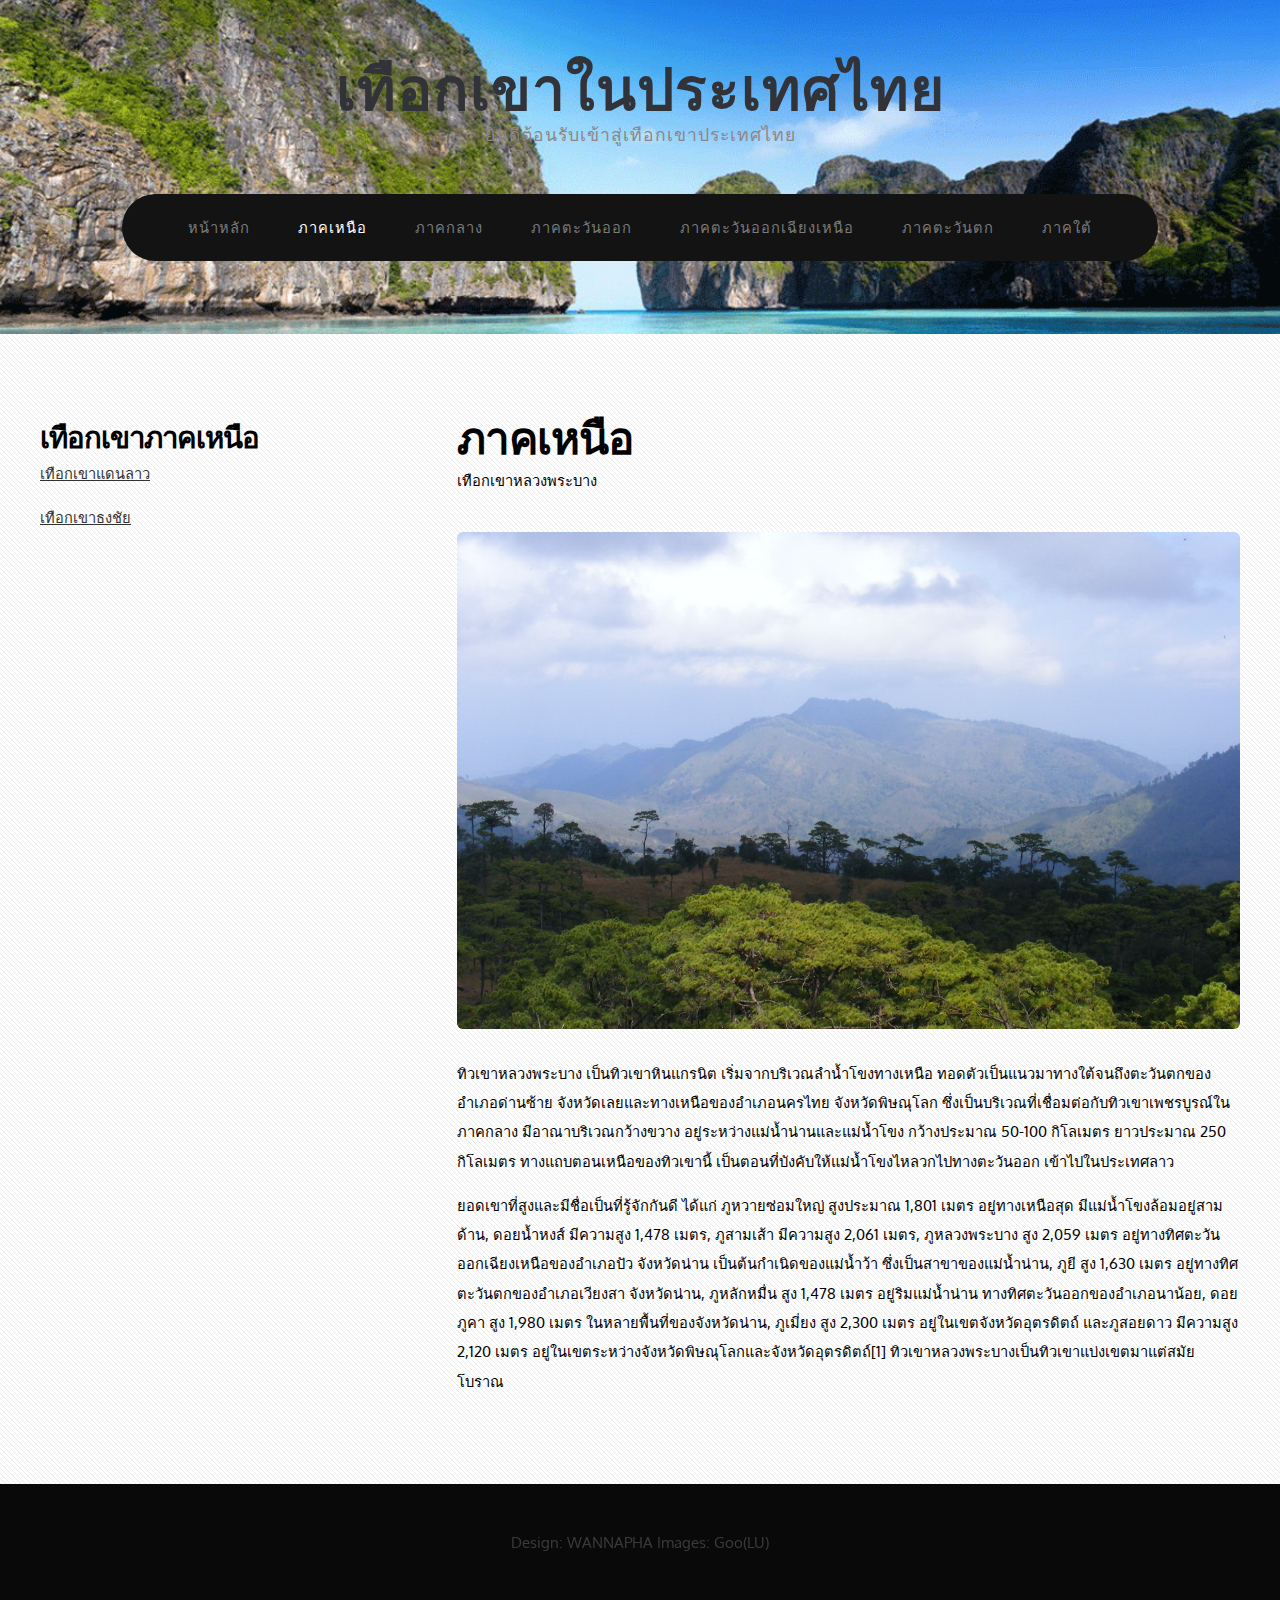
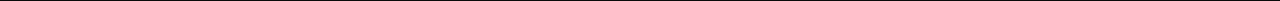
<file: north1.html>
<!DOCTYPE HTML>
<!--
	Monochromed by TEMPLATED
    templated.co @templatedco
    Released for free under the Creative Commons Attribution 3.0 license (templated.co/license)
-->
<html>
	<head>
		<title>Mountain</title>
		<meta http-equiv="content-type" content="text/html; charset=utf-8" />
		<meta name="description" content="" />
		<meta name="keywords" content="" />
		<link href='http://fonts.googleapis.com/css?family=Oxygen:400,300,700' rel='stylesheet' type='text/css'>
		<!--[if lte IE 8]><script src="js/html5shiv.js"></script><![endif]-->
        <script src="http://ajax.googleapis.com/ajax/libs/jquery/1.11.0/jquery.min.js"></script>
		<script src="js/skel.min.js"></script>
		<script src="js/skel-panels.min.js"></script>
		<script src="js/init.js"></script>
		<noscript>
			<link rel="stylesheet" href="css/skel-noscript.css" />
			<link rel="stylesheet" href="css/style.css" />
		</noscript>
		<!--[if lte IE 8]><link rel="stylesheet" href="css/ie/v8.css" /><![endif]-->
		<!--[if lte IE 9]><link rel="stylesheet" href="css/ie/v9.css" /><![endif]-->
	</head>
	<body>

	<!-- Header -->
		<div id="header">
			<div class="container">
					
				<!-- Logo -->
					<div id="logo">
						<h1><a href="#">เทือกเขาในประเทศไทย</a></h1>
						<span>ยินดีต้อนรับเข้าสู่เทือกเขาประเทศไทย
</span>
					</div>
				
				<!-- Nav -->
					<nav id="nav">
						<ul>
							<li><a href="index.html">หน้าหลัก</a></li>
							<li class="active"><a href="north.html">ภาคเหนือ</a></li>
							<li><a href="klang.html">ภาคกลาง</a></li>
                            <li><a href="tawanook.html">ภาคตะวันออก</a></li>
							<li><a href="Isan.html">ภาคตะวันออกเฉียงเหนือ</a></li>
                            <li><a href="tawantok.html">ภาคตะวันตก</a></li>
							<li><a href="south.html">ภาคใต้</a></li>
						</ul>
					</nav>

			</div>
		</div>
	<!-- Header -->
			
	<!-- Main -->
		<div id="main">
			<div class="container">
				<div class="row">

					<!-- Sidebar -->
						<div id="sidebar" class="4u">
							<section>
								<header>
									<h2>เทือกเขาภาคเหนือ</h2>
								<ul class="default">
									<li><a href="north.html">เทือกเขาแดนลาว</a></li>
									<li><a href="north2.html">เทือกเขาธงชัย</a></li>
								</ul>
							</section>
						</div>
					<!-- Sidebar -->
				
					<!-- Content -->
						<div id="content" class="8u skel-cell-important">
							<section>
								<header>
									<h2>ภาคเหนือ
</h2>
									<span class="byline">เทือกเขาหลวงพระบาง
</span>
								</header>
								<p><a href="#" class="image full"><img src="images/lpb1.jpg" alt=""></a></p>
								<p>ทิวเขาหลวงพระบาง เป็นทิวเขาหินแกรนิต เริ่มจากบริเวณลำน้ำโขงทางเหนือ ทอดตัวเป็นแนวมาทางใต้จนถึงตะวันตกของอำเภอด่านซ้าย จังหวัดเลยและทางเหนือของอำเภอนครไทย จังหวัดพิษณุโลก ซึ่งเป็นบริเวณที่เชื่อมต่อกับทิวเขาเพชรบูรณ์ในภาคกลาง มีอาณาบริเวณกว้างขวาง อยู่ระหว่างแม่น้ำน่านและแม่น้ำโขง กว้างประมาณ 50-100 กิโลเมตร ยาวประมาณ 250 กิโลเมตร ทางแถบตอนเหนือของทิวเขานี้ เป็นตอนที่บังคับให้แม่น้ำโขงไหลวกไปทางตะวันออก เข้าไปในประเทศลาว
</p>
<p>ยอดเขาที่สูงและมีชื่อเป็นที่รู้จักกันดี ได้แก่ ภูหวายซ่อมใหญ่ สูงประมาณ 1,801 เมตร อยู่ทางเหนือสุด มีแม่น้ำโขงล้อมอยู่สามด้าน, ดอยน้ำหงส์ มีความสูง 1,478 เมตร, ภูสามเส้า มีความสูง 2,061 เมตร, ภูหลวงพระบาง สูง 2,059 เมตร อยู่ทางทิศตะวันออกเฉียงเหนือของอำเภอปัว จังหวัดน่าน เป็นต้นกำเนิดของแม่น้ำว้า ซึ่งเป็นสาขาของแม่น้ำน่าน, ภูยี สูง 1,630 เมตร อยู่ทางทิศตะวันตกของอำเภอเวียงสา จังหวัดน่าน, ภูหลักหมื่น สูง 1,478 เมตร อยู่ริมแม่น้ำน่าน ทางทิศตะวันออกของอำเภอนาน้อย, ดอยภูคา สูง 1,980 เมตร ในหลายพื้นที่ของจังหวัดน่าน, ภูเมี่ยง สูง 2,300 เมตร อยู่ในเขตจังหวัดอุตรดิตถ์ และภูสอยดาว มีความสูง 2,120 เมตร อยู่ในเขตระหว่างจังหวัดพิษณุโลกและจังหวัดอุตรดิตถ์[1]
ทิวเขาหลวงพระบางเป็นทิวเขาแบ่งเขตมาแต่สมัยโบราณ
</p>							
							</section>
						</div>
					<!-- /Content -->
						
				</div>
			
			</div>
		</div>
	<!-- Main -->

	<!-- Footer --><!-- Footer -->

	<!-- Copyright -->
		<div id="copyright">
			<div class="container">
				Design: WANNAPHA Images: Goo(LU)
			</div>
		</div>

	</body>
</html>
</file>
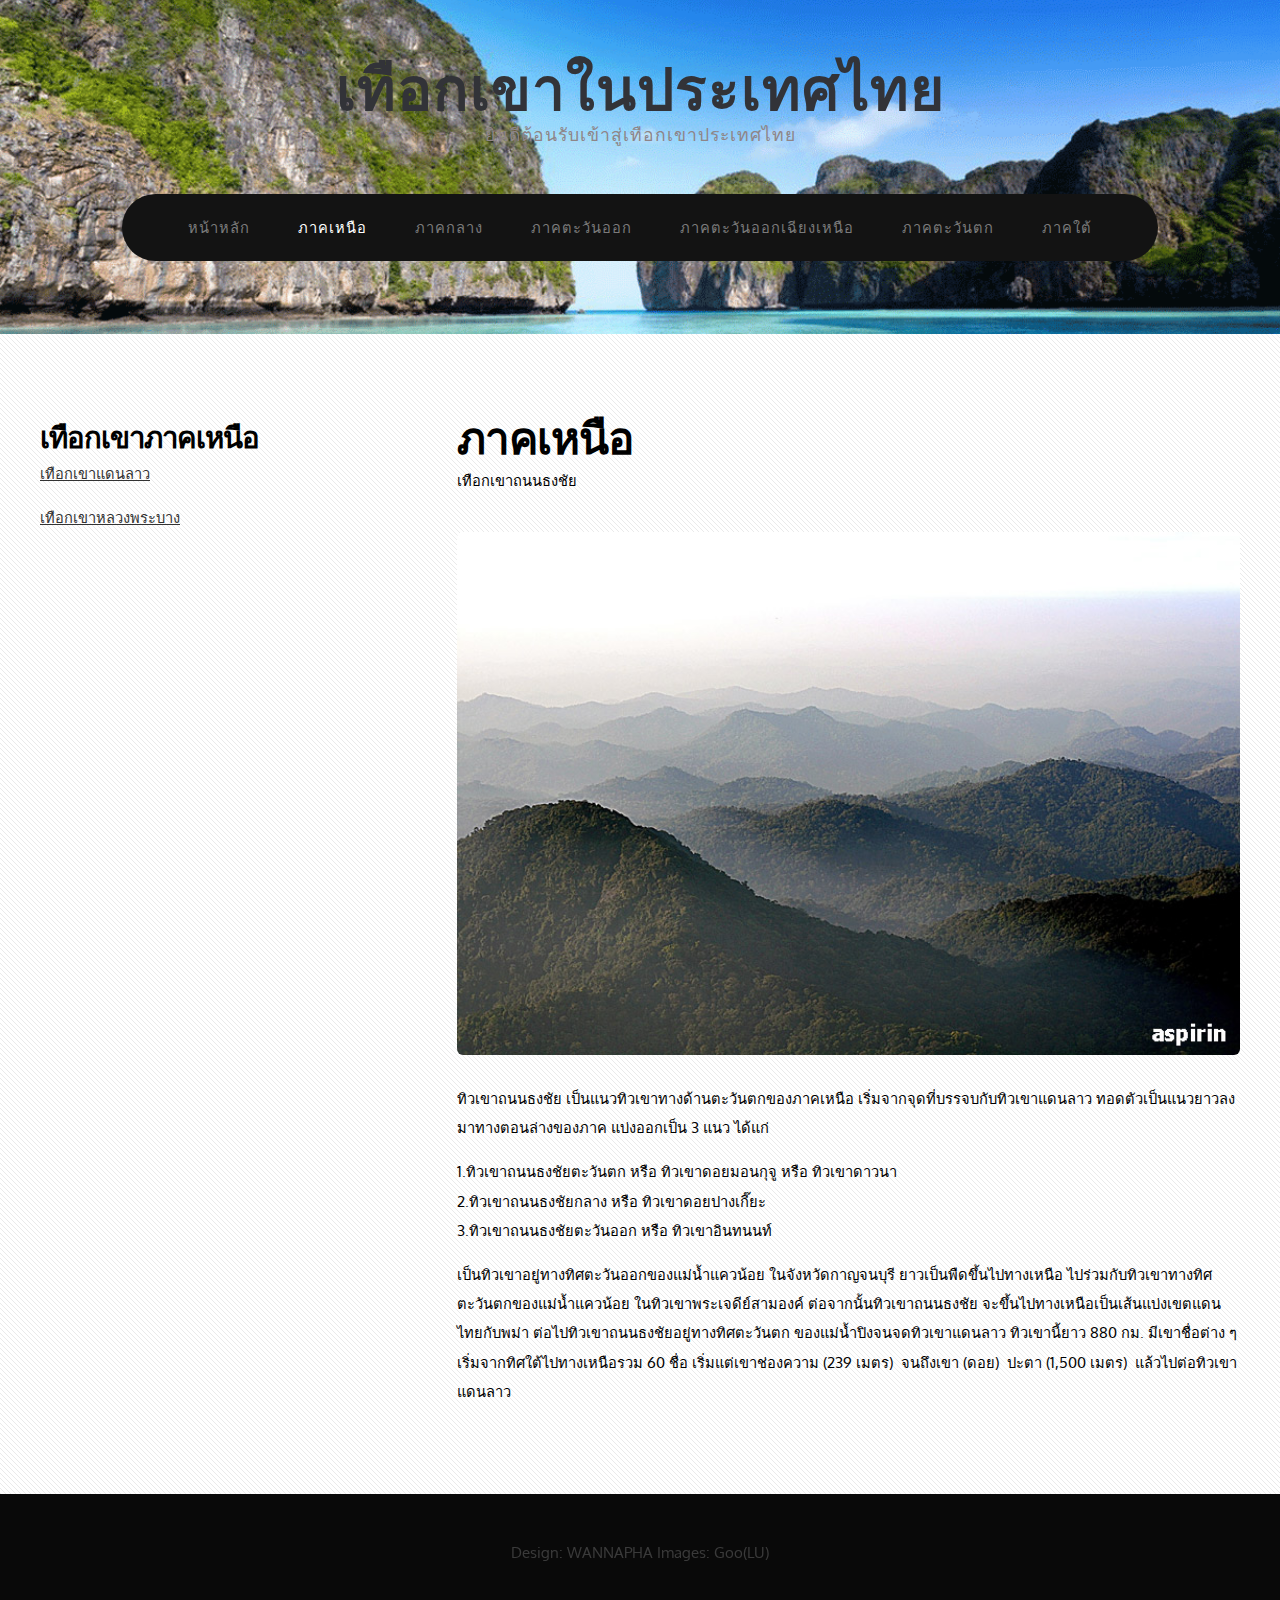
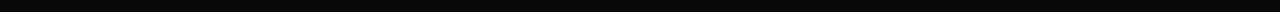
<file: north2.html>
<!DOCTYPE HTML>
<!--
	Monochromed by TEMPLATED
    templated.co @templatedco
    Released for free under the Creative Commons Attribution 3.0 license (templated.co/license)
-->
<html>
	<head>
		<title>Mountain</title>
		<meta http-equiv="content-type" content="text/html; charset=utf-8" />
		<meta name="description" content="" />
		<meta name="keywords" content="" />
		<link href='http://fonts.googleapis.com/css?family=Oxygen:400,300,700' rel='stylesheet' type='text/css'>
		<!--[if lte IE 8]><script src="js/html5shiv.js"></script><![endif]-->
        <script src="http://ajax.googleapis.com/ajax/libs/jquery/1.11.0/jquery.min.js"></script>
		<script src="js/skel.min.js"></script>
		<script src="js/skel-panels.min.js"></script>
		<script src="js/init.js"></script>
		<noscript>
			<link rel="stylesheet" href="css/skel-noscript.css" />
			<link rel="stylesheet" href="css/style.css" />
		</noscript>
		<!--[if lte IE 8]><link rel="stylesheet" href="css/ie/v8.css" /><![endif]-->
		<!--[if lte IE 9]><link rel="stylesheet" href="css/ie/v9.css" /><![endif]-->
	</head>
	<body>

	<!-- Header -->
		<div id="header">
			<div class="container">
					
				<!-- Logo -->
					<div id="logo">
						<h1><a href="#">เทือกเขาในประเทศไทย</a></h1>
						<span>ยินดีต้อนรับเข้าสู่เทือกเขาประเทศไทย
</span>
					</div>
				
				<!-- Nav -->
					<nav id="nav">
						<ul>
							<li><a href="index.html">หน้าหลัก</a></li>
							<li class="active"><a href="north.html">ภาคเหนือ</a></li>
							<li><a href="klang.html">ภาคกลาง</a></li>
                            <li><a href="tawanook.html">ภาคตะวันออก</a></li>
							<li><a href="Isan.html">ภาคตะวันออกเฉียงเหนือ</a></li>
                            <li><a href="tawantok.html">ภาคตะวันตก</a></li>
							<li><a href="south.html">ภาคใต้</a></li>
						</ul>
					</nav>

			</div>
		</div>
	<!-- Header -->
			
	<!-- Main -->
		<div id="main">
			<div class="container">
				<div class="row">

					<!-- Sidebar -->
						<div id="sidebar" class="4u">
							<section>
								<header>
									<h2>เทือกเขาภาคเหนือ</h2>
								<ul class="default">
									<li><a href="north.html">เทือกเขาแดนลาว</a></li>
									<li><a href="north1.html">เทือกเขาหลวงพระบาง</a></li>
								</ul>
							</section>
						</div>
					<!-- Sidebar -->
				
					<!-- Content -->
						<div id="content" class="8u skel-cell-important">
							<section>
								<header>
									<h2>ภาคเหนือ
</h2>
									<span class="byline">เทือกเขาถนนธงชัย
</span>
								</header>
								<p><a href="#" class="image full"><img src="images/tc1.jpg" alt=""></a></p>
								<p>ทิวเขาถนนธงชัย เป็นแนวทิวเขาทางด้านตะวันตกของภาคเหนือ เริ่มจากจุดที่บรรจบกับทิวเขาแดนลาว ทอดตัวเป็นแนวยาวลงมาทางตอนล่างของภาค แบ่งออกเป็น 3 แนว ได้แก่
<pre>1.ทิวเขาถนนธงชัยตะวันตก หรือ ทิวเขาดอยมอนกุจู หรือ ทิวเขาดาวนา</pre>
2.ทิวเขาถนนธงชัยกลาง หรือ ทิวเขาดอยปางเกี๊ยะ
<pre>3.ทิวเขาถนนธงชัยตะวันออก หรือ ทิวเขาอินทนนท์</pre>

</p>
<p>เป็นทิวเขาอยู่ทางทิศตะวันออกของแม่น้ำแควน้อย ในจังหวัดกาญจนบุรี ยาวเป็นพืดขึ้นไปทางเหนือ ไปร่วมกับทิวเขาทางทิศตะวันตกของแม่น้ำแควน้อย ในทิวเขาพระเจดีย์สามองค์ ต่อจากนั้นทิวเขาถนนธงชัย จะขึ้นไปทางเหนือเป็นเส้นแบ่งเขตแดนไทยกับพม่า ต่อไปทิวเขาถนนธงชัยอยู่ทางทิศตะวันตก ของแม่น้ำปิงจนจดทิวเขาแดนลาว
ทิวเขานี้ยาว 880 กม. มีเขาชื่อต่าง ๆ เริ่มจากทิศใต้ไปทางเหนือรวม 60 ชื่อ เริ่มแต่เขาช่องความ (239 เมตร)  จนถึงเขา (ดอย)  ปะตา (1,500 เมตร)  แล้วไปต่อทิวเขาแดนลาว

</p>							
							</section>
						</div>
					<!-- /Content -->
						
				</div>
			
			</div>
		</div>
	<!-- Main -->

	<!-- Footer --><!-- Footer -->

	<!-- Copyright -->
		<div id="copyright">
			<div class="container">
				Design: WANNAPHA Images: Goo(LU)
			</div>
		</div>

	</body>
</html>
</file>
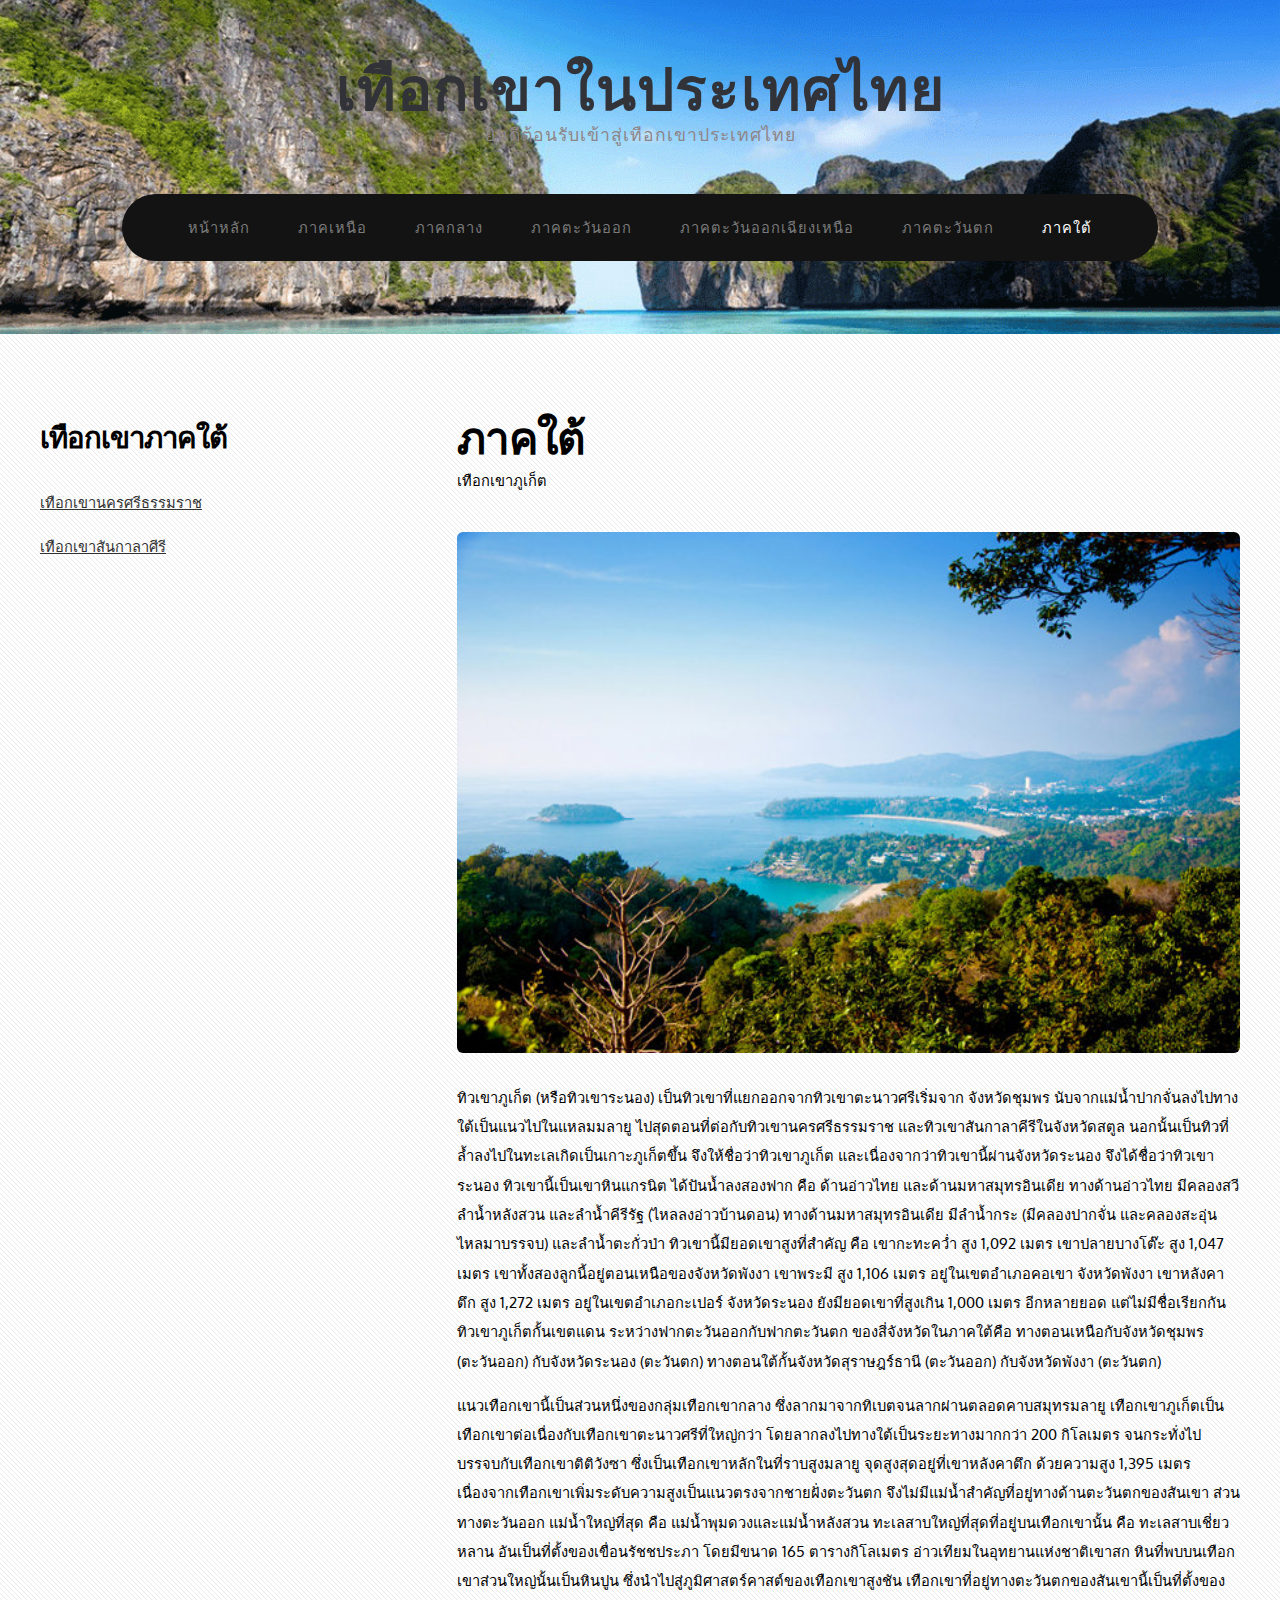
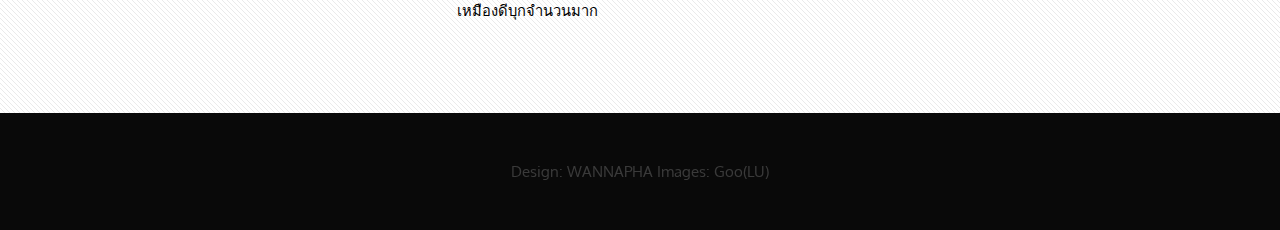
<file: south.html>
<!DOCTYPE HTML>
<!--
	Monochromed by TEMPLATED
    templated.co @templatedco
    Released for free under the Creative Commons Attribution 3.0 license (templated.co/license)
-->
<html>
	<head>
		<title>Mountain</title>
		<meta http-equiv="content-type" content="text/html; charset=utf-8" />
		<meta name="description" content="" />
		<meta name="keywords" content="" />
		<link href='http://fonts.googleapis.com/css?family=Oxygen:400,300,700' rel='stylesheet' type='text/css'>
		<!--[if lte IE 8]><script src="js/html5shiv.js"></script><![endif]-->
        <script src="http://ajax.googleapis.com/ajax/libs/jquery/1.11.0/jquery.min.js"></script>
		<script src="js/skel.min.js"></script>
		<script src="js/skel-panels.min.js"></script>
		<script src="js/init.js"></script>
		<noscript>
			<link rel="stylesheet" href="css/skel-noscript.css" />
			<link rel="stylesheet" href="css/style.css" />
		</noscript>
		<!--[if lte IE 8]><link rel="stylesheet" href="css/ie/v8.css" /><![endif]-->
		<!--[if lte IE 9]><link rel="stylesheet" href="css/ie/v9.css" /><![endif]-->
	</head>
	<body>

	<!-- Header -->
		<div id="header">
			<div class="container">
					
				<!-- Logo -->
					<div id="logo">
						<h1><a href="#">เทือกเขาในประเทศไทย</a></h1>
						<span>ยินดีต้อนรับเข้าสู่เทือกเขาประเทศไทย
</span>
					</div>
				
				<!-- Nav -->
					<nav id="nav">
						<ul>
							<li><a href="index.html">หน้าหลัก</a></li>
							<li><a href="north.html">ภาคเหนือ</a></li>
							<li><a href="klang.html">ภาคกลาง</a></li>
                            <li><a href="tawanook.html">ภาคตะวันออก</a></li>
							<li><a href="Isan.html">ภาคตะวันออกเฉียงเหนือ</a></li>
                            <li><a href="tawantok.html">ภาคตะวันตก</a></li>
							<li class="active"><a href="south.html">ภาคใต้</a></li>
						</ul>
					</nav>

			</div>
		</div>
	<!-- Header -->
			
	<!-- Main -->
		<div id="main">
			<div class="container">
				<div class="row">

					<!-- Sidebar -->
						<div id="sidebar" class="4u">
							<section>
								<header>
									<h2>เทือกเขาภาคใต้</h2>
								</header>
								<ul class="default">
									<li><a href="south1.html">เทือกเขานครศรีธรรมราช</a></li>
									<li><a href="south2.html">เทือกเขาสันกาลาศีรี</a></li>
								</ul>
							</section>
						</div>
					<!-- Sidebar -->
				
					<!-- Content -->
						<div id="content" class="8u skel-cell-important">
							<section>
								<header>
									<h2>ภาคใต้</h2>
									<span class="byline">เทือกเขาภูเก็ต</span>
								</header>
								<p><a href="#" class="image full"><img src="images/pokat.jpg" alt=""></a></p>
								<p>ทิวเขาภูเก็ต (หรือทิวเขาระนอง) เป็นทิวเขาที่แยกออกจากทิวเขาตะนาวศรีเริ่มจาก จังหวัดชุมพร นับจากแม่น้ำปากจั่นลงไปทางใต้เป็นแนวไปในแหลมมลายู ไปสุดตอนที่ต่อกับทิวเขานครศรีธรรมราช และทิวเขาสันกาลาคีรีในจังหวัดสตูล นอกนั้นเป็นทิวที่ล้ำลงไปในทะเลเกิดเป็นเกาะภูเก็ตขึ้น จึงให้ชื่อว่าทิวเขาภูเก็ต และเนื่องจากว่าทิวเขานี้ผ่านจังหวัดระนอง จึงได้ชื่อว่าทิวเขาระนอง ทิวเขานี้เป็นเขาหินแกรนิต ได้ปันน้ำลงสองฟาก คือ ด้านอ่าวไทย และด้านมหาสมุทรอินเดีย ทางด้านอ่าวไทย มีคลองสวี ลำน้ำหลังสวน และลำน้ำคีรีรัฐ (ไหลลงอ่าวบ้านดอน) ทางด้านมหาสมุทรอินเดีย มีลำน้ำกระ (มีคลองปากจั่น และคลองสะอุ่นไหลมาบรรจบ) และลำน้ำตะกั่วป่า ทิวเขานี้มียอดเขาสูงที่สำคัญ คือ เขากะทะคว่ำ สูง 1,092 เมตร เขาปลายบางโต๊ะ สูง 1,047 เมตร เขาทั้งสองลูกนี้อยู่ตอนเหนือของจังหวัดพังงา เขาพระมี สูง 1,106 เมตร อยู่ในเขตอำเภอคอเขา จังหวัดพังงา เขาหลังคาตึก สูง 1,272 เมตร อยู่ในเขตอำเภอกะเปอร์ จังหวัดระนอง ยังมียอดเขาที่สูงเกิน 1,000 เมตร อีกหลายยอด แต่ไม่มีชื่อเรียกกัน ทิวเขาภูเก็ตกั้นเขตแดน ระหว่างฟากตะวันออกกับฟากตะวันตก ของสี่จังหวัดในภาคใต้คือ ทางตอนเหนือกับจังหวัดชุมพร (ตะวันออก) กับจังหวัดระนอง (ตะวันตก) ทางตอนใต้กั้นจังหวัดสุราษฎร์ธานี (ตะวันออก) กับจังหวัดพังงา (ตะวันตก)
</p>
					<p>แนวเทือกเขานี้เป็นส่วนหนึ่งของกลุ่มเทือกเขากลาง ซึ่งลากมาจากทิเบตจนลากผ่านตลอดคาบสมุทรมลายู เทือกเขาภูเก็ตเป็นเทือกเขาต่อเนื่องกับเทือกเขาตะนาวศรีที่ใหญ่กว่า โดยลากลงไปทางใต้เป็นระยะทางมากกว่า 200 กิโลเมตร จนกระทั่งไปบรรจบกับเทือกเขาติติวังซา ซึ่งเป็นเทือกเขาหลักในที่ราบสูงมลายู จุดสูงสุดอยู่ที่เขาหลังคาตึก ด้วยความสูง 1,395 เมตร เนื่องจากเทือกเขาเพิ่มระดับความสูงเป็นแนวตรงจากชายฝั่งตะวันตก จึงไม่มีแม่น้ำสำคัญที่อยู่ทางด้านตะวันตกของสันเขา ส่วนทางตะวันออก แม่น้ำใหญ่ที่สุด คือ แม่น้ำพุมดวงและแม่น้ำหลังสวน ทะเลสาบใหญ่ที่สุดที่อยู่บนเทือกเขานั้น คือ ทะเลสาบเชี่ยวหลาน อันเป็นที่ตั้งของเขื่อนรัชชประภา โดยมีขนาด 165 ตารางกิโลเมตร อ่าวเทียมในอุทยานแห่งชาติเขาสก หินที่พบบนเทือกเขาส่วนใหญ่นั้นเป็นหินปูน ซึ่งนำไปสู่ภูมิศาสตร์คาสต์ของเทือกเขาสูงชัน เทือกเขาที่อยู่ทางตะวันตกของสันเขานี้เป็นที่ตั้งของเหมืองดีบุกจำนวนมาก
</p>
							</section>
						</div>
					<!-- /Content -->
						
				</div>
			
			</div>
		</div>
	<!-- Main -->

	<!-- Footer --><!-- Footer -->

	<!-- Copyright -->
		<div id="copyright">
			<div class="container">
				Design: WANNAPHA </a> Images: Goo(LU)
			</div>
		</div>

	</body>
</html>
</file>
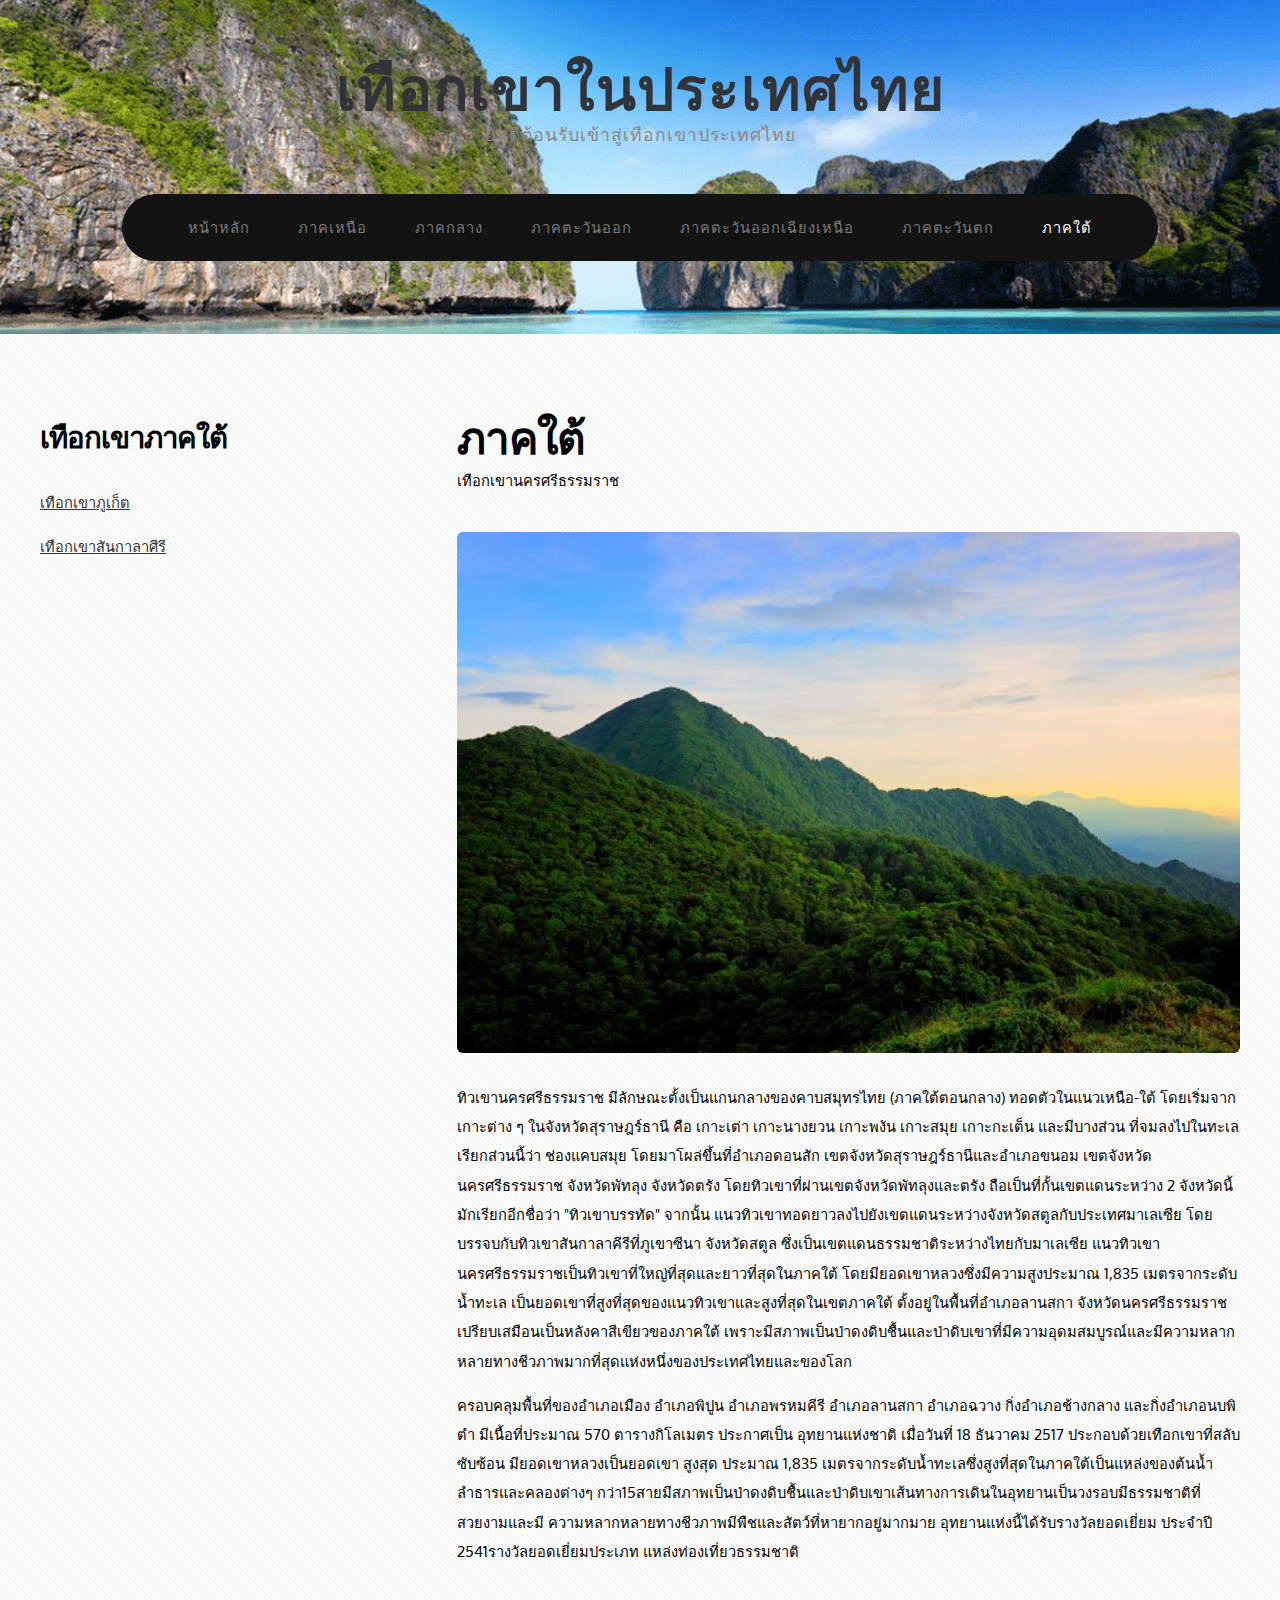
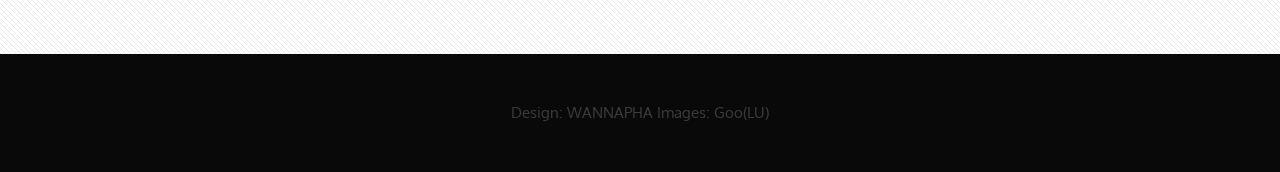
<file: south1.html>
<!DOCTYPE HTML>
<!--
	Monochromed by TEMPLATED
    templated.co @templatedco
    Released for free under the Creative Commons Attribution 3.0 license (templated.co/license)
-->
<html>
	<head>
		<title>Mountain</title>
		<meta http-equiv="content-type" content="text/html; charset=utf-8" />
		<meta name="description" content="" />
		<meta name="keywords" content="" />
		<link href='http://fonts.googleapis.com/css?family=Oxygen:400,300,700' rel='stylesheet' type='text/css'>
		<!--[if lte IE 8]><script src="js/html5shiv.js"></script><![endif]-->
        <script src="http://ajax.googleapis.com/ajax/libs/jquery/1.11.0/jquery.min.js"></script>
		<script src="js/skel.min.js"></script>
		<script src="js/skel-panels.min.js"></script>
		<script src="js/init.js"></script>
		<noscript>
			<link rel="stylesheet" href="css/skel-noscript.css" />
			<link rel="stylesheet" href="css/style.css" />
		</noscript>
		<!--[if lte IE 8]><link rel="stylesheet" href="css/ie/v8.css" /><![endif]-->
		<!--[if lte IE 9]><link rel="stylesheet" href="css/ie/v9.css" /><![endif]-->
	</head>
	<body>

	<!-- Header -->
		<div id="header">
			<div class="container">
					
				<!-- Logo -->
					<div id="logo">
						<h1><a href="#">เทือกเขาในประเทศไทย</a></h1>
						<span>ยินดีต้อนรับเข้าสู่เทือกเขาประเทศไทย
</span>
					</div>
				
				<!-- Nav -->
					<nav id="nav">
						<ul>
							<li><a href="index.html">หน้าหลัก</a></li>
							<li><a href="north.html">ภาคเหนือ</a></li>
							<li><a href="klang.html">ภาคกลาง</a></li>
                            <li><a href="tawanook.html">ภาคตะวันออก</a></li>
							<li><a href="Isan.html">ภาคตะวันออกเฉียงเหนือ</a></li>
                            <li><a href="tawantok.html">ภาคตะวันตก</a></li>
							<li class="active"><a href="south.html">ภาคใต้</a></li>
						</ul>
					</nav>

			</div>
		</div>
	<!-- Header -->
			
	<!-- Main -->
		<div id="main">
			<div class="container">
				<div class="row">

					<!-- Sidebar -->
						<div id="sidebar" class="4u">
							<section>
								<header>
									<h2>เทือกเขาภาคใต้</h2>
                                    </header>
                                   
								<ul class="default">
									<li><a href="south.html">เทือกเขาภูเก็ต</a></li>
									<li><a href="south2.html">เทือกเขาสันกาลาศีรี</a></li>
									
								</ul>
							</section>
						</div>
					<!-- Sidebar -->
				
					<!-- Content -->
						<div id="content" class="8u skel-cell-important">
							<section>
								<header>
									<h2>ภาคใต้</h2>
									<span class="byline">เทือกเขานครศรีธรรมราช</span>
								</header>
								<p><a href="#" class="image full"><img src="images/kl1.jpg" alt=""></a></p>
								<p>ทิวเขานครศรีธรรมราช มีลักษณะตั้งเป็นแกนกลางของคาบสมุทรไทย (ภาคใต้ตอนกลาง) ทอดตัวในแนวเหนือ-ใต้ โดยเริ่มจากเกาะต่าง ๆ ในจังหวัดสุราษฎร์ธานี คือ เกาะเต่า เกาะนางยวน เกาะพงัน เกาะสมุย เกาะกะเต็น และมีบางส่วน ที่จมลงไปในทะเล เรียกส่วนนี้ว่า ช่องแคบสมุย โดยมาโผล่ขึ้นที่อำเภอดอนสัก เขตจังหวัดสุราษฎร์ธานีและอำเภอขนอม เขตจังหวัดนครศรีธรรมราช จังหวัดพัทลุง จังหวัดตรัง โดยทิวเขาที่ผ่านเขตจังหวัดพัทลุงและตรัง ถือเป็นที่กั้นเขตแดนระหว่าง 2 จังหวัดนี้ มักเรียกอีกชื่อว่า "ทิวเขาบรรทัด" จากนั้น แนวทิวเขาทอดยาวลงไปยังเขตแดนระหว่างจังหวัดสตูลกับประเทศมาเลเซีย โดยบรรจบกับทิวเขาสันกาลาคีรีที่ภูเขาซีนา จังหวัดสตูล ซึ่งเป็นเขตแดนธรรมชาติระหว่างไทยกับมาเลเซีย
แนวทิวเขานครศรีธรรมราชเป็นทิวเขาที่ใหญ่ที่สุดและยาวที่สุดในภาคใต้ โดยมียอดเขาหลวงซึ่งมีความสูงประมาณ 1,835 เมตรจากระดับน้ำทะเล เป็นยอดเขาที่สูงที่สุดของแนวทิวเขาและสูงที่สุดในเขตภาคใต้ ตั้งอยู่ในพื้นที่อำเภอลานสกา จังหวัดนครศรีธรรมราช เปรียบเสมือนเป็นหลังคาสีเขียวของภาคใต้ เพราะมีสภาพเป็นป่าดงดิบชื้นและป่าดิบเขาที่มีความอุดมสมบูรณ์และมีความหลากหลายทางชีวภาพมากที่สุดแห่งหนึ่งของประเทศไทยและของโลก
</p>
					<p>ครอบคลุมพื้นที่ของอำเภอเมือง อำเภอพิปูน อำเภอพรหมคีรี อำเภอลานสกา อำเภอฉวาง กิ่งอำเภอช้างกลาง และกิ่งอำเภอนบพิตำ มีเนื้อที่ประมาณ 570 ตารางกิโลเมตร ประกาศเป็น อุทยานแห่งชาติ เมื่อวันที่ 18 ธันวาคม 2517 ประกอบด้วยเทือกเขาที่สลับซับซ้อน มียอดเขาหลวงเป็นยอดเขา สูงสุด ประมาณ 1,835 เมตรจากระดับน้ำทะเลซึ่งสูงที่สุดในภาคใต้เป็นแหล่งของต้นน้ำลำธารและคลองต่างๆ กว่า15สายมีสภาพเป็นป่าดงดิบชื้นและป่าดิบเขาเส้นทางการเดินในอุทยานเป็นวงรอบมีธรรมชาติที่สวยงามและมี ความหลากหลายทางชีวภาพมีพืชและสัตว์ที่หายากอยู่มากมาย อุทยานแห่งนี้ได้รับรางวัลยอดเยี่ยม ประจำปี 2541รางวัลยอดเยี่ยมประเภท แหล่งท่องเที่ยวธรรมชาติ
</p>
							</section>
						</div>
					<!-- /Content -->
						
				</div>
			
			</div>
		</div>
	<!-- Main -->

	<!-- Footer --><!-- Footer -->

	<!-- Copyright -->
		<div id="copyright">
			<div class="container">
				Design: WANNAPHA </a> Images: Goo(LU)
			</div>
		</div>

	</body>
</html>
</file>
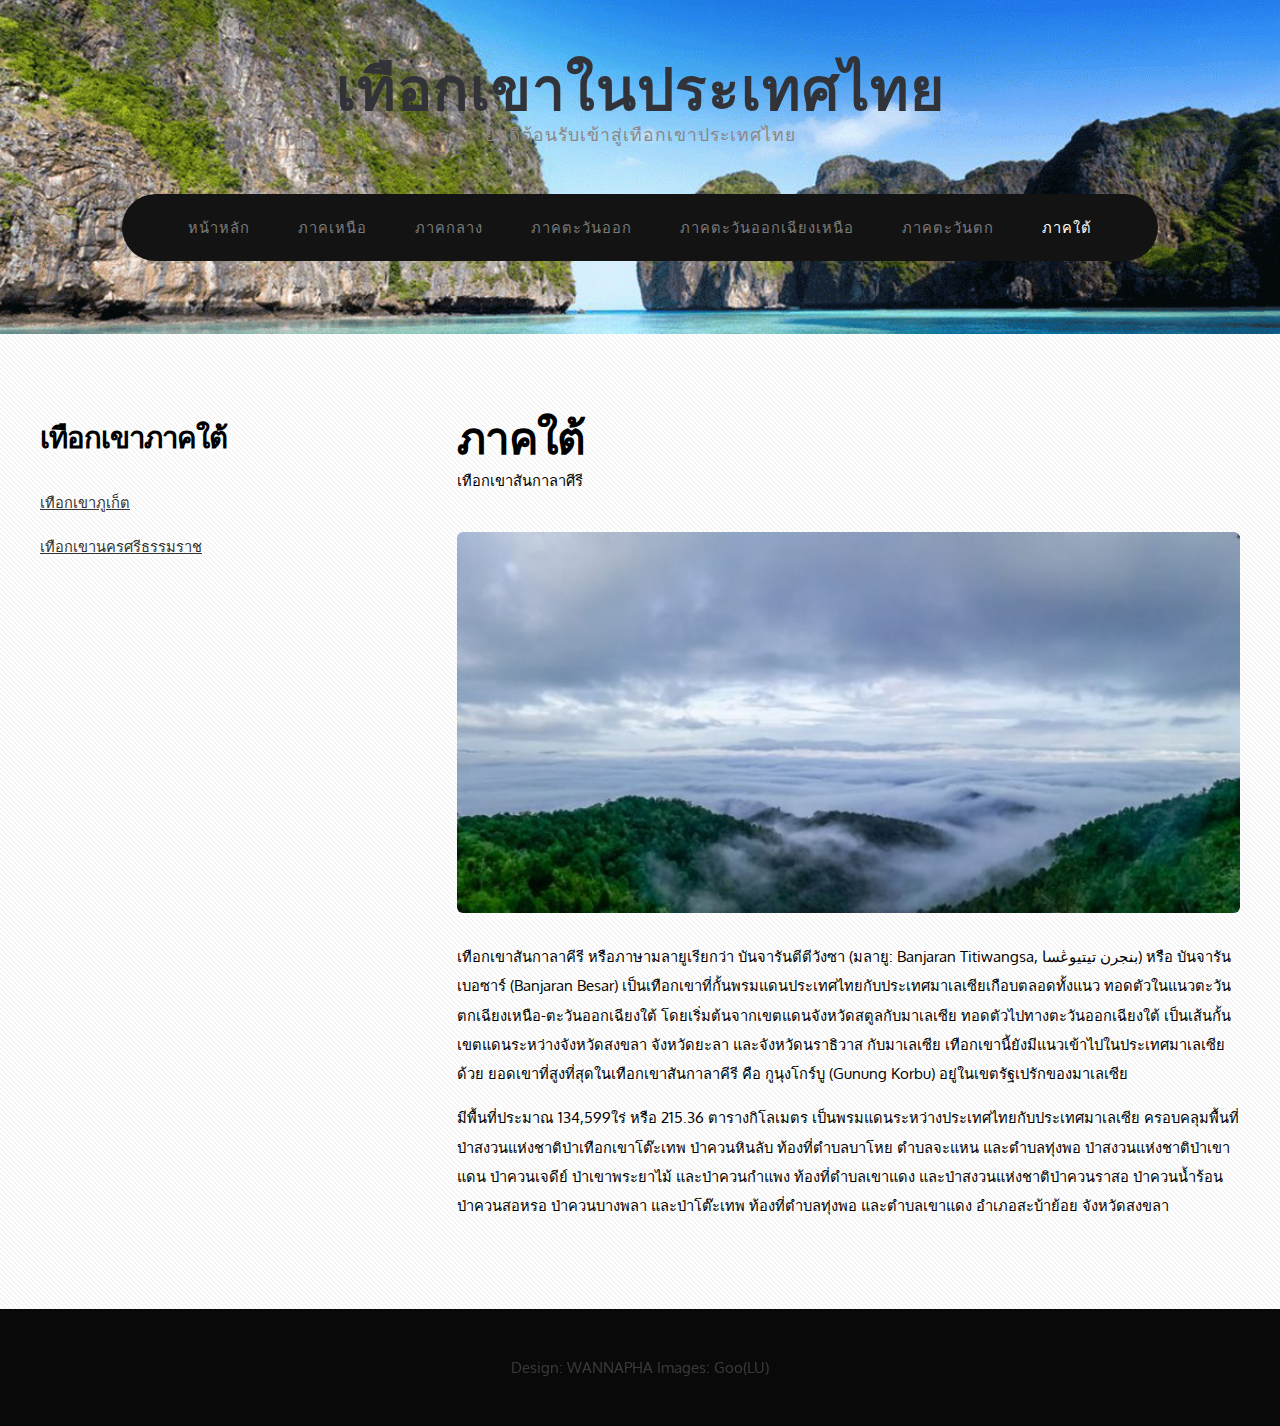
<file: south2.html>
<!DOCTYPE HTML>
<!--
	Monochromed by TEMPLATED
    templated.co @templatedco
    Released for free under the Creative Commons Attribution 3.0 license (templated.co/license)
-->
<html>
	<head>
		<title>Mountain</title>
		<meta http-equiv="content-type" content="text/html; charset=utf-8" />
		<meta name="description" content="" />
		<meta name="keywords" content="" />
		<link href='http://fonts.googleapis.com/css?family=Oxygen:400,300,700' rel='stylesheet' type='text/css'>
		<!--[if lte IE 8]><script src="js/html5shiv.js"></script><![endif]-->
        <script src="http://ajax.googleapis.com/ajax/libs/jquery/1.11.0/jquery.min.js"></script>
		<script src="js/skel.min.js"></script>
		<script src="js/skel-panels.min.js"></script>
		<script src="js/init.js"></script>
		<noscript>
			<link rel="stylesheet" href="css/skel-noscript.css" />
			<link rel="stylesheet" href="css/style.css" />
		</noscript>
		<!--[if lte IE 8]><link rel="stylesheet" href="css/ie/v8.css" /><![endif]-->
		<!--[if lte IE 9]><link rel="stylesheet" href="css/ie/v9.css" /><![endif]-->
	</head>
	<body>

	<!-- Header -->
		<div id="header">
			<div class="container">
					
				<!-- Logo -->
					<div id="logo">
						<h1><a href="#">เทือกเขาในประเทศไทย</a></h1>
						<span>ยินดีต้อนรับเข้าสู่เทือกเขาประเทศไทย
</span>
					</div>
				
				<!-- Nav -->
					<nav id="nav">
						<ul>
							<li><a href="index.html">หน้าหลัก</a></li>
							<li><a href="north.html">ภาคเหนือ</a></li>
							<li><a href="klang.html">ภาคกลาง</a></li>
                            <li><a href="tawanook.html">ภาคตะวันออก</a></li>
							<li><a href="Isan.html">ภาคตะวันออกเฉียงเหนือ</a></li>
                            <li><a href="tawantok.html">ภาคตะวันตก</a></li>
							<li class="active"><a href="south.html">ภาคใต้</a></li>
						</ul>
					</nav>

			</div>
		</div>
	<!-- Header -->
			
	<!-- Main -->
		<div id="main">
			<div class="container">
				<div class="row">

					<!-- Sidebar -->
						<div id="sidebar" class="4u">
							<section>
								<header>
									<h2>เทือกเขาภาคใต้</h2>
								</header>
								<ul class="default">
									<li><a href="south.html">เทือกเขาภูเก็ต</a></li>
									<li><a href="south1.html">เทือกเขานครศรีธรรมราช</a></li>

								</ul>
							</section>
						</div>
					<!-- Sidebar -->
				
					<!-- Content -->
						<div id="content" class="8u skel-cell-important">
							<section>
								<header>
									<h2>ภาคใต้</h2>
									<span class="byline">เทือกเขาสันกาลาศีรี</span>
								</header>
								<p><a href="#" class="image full"><img src="images/sklsr1.jpg" alt=""></a></p>
								<p>เทือกเขาสันกาลาคีรี หรือภาษามลายูเรียกว่า บันจารันตีตีวังซา (มลายู: Banjaran Titiwangsa, بنجرن تيتيوڠسا) หรือ บันจารันเบอซาร์ (Banjaran Besar) เป็นเทือกเขาที่กั้นพรมแดนประเทศไทยกับประเทศมาเลเซียเกือบตลอดทั้งแนว ทอดตัวในแนวตะวันตกเฉียงเหนือ-ตะวันออกเฉียงใต้ โดยเริ่มต้นจากเขตแดนจังหวัดสตูลกับมาเลเซีย ทอดตัวไปทางตะวันออกเฉียงใต้ เป็นเส้นกั้นเขตแดนระหว่างจังหวัดสงขลา จังหวัดยะลา และจังหวัดนราธิวาส กับมาเลเซีย เทือกเขานี้ยังมีแนวเข้าไปในประเทศมาเลเซียด้วย ยอดเขาที่สูงที่สุดในเทือกเขาสันกาลาคีรี คือ กูนุงโกร์บู (Gunung Korbu) อยู่ในเขตรัฐเปรักของมาเลเซีย

</p>
					<p>มีพื้นที่ประมาณ 134,599ใร่ หรือ 215.36 ตารางกิโลเมตร เป็นพรมแดนระหว่างประเทศไทยกับประเทศมาเลเซีย ครอบคลุมพื้นที่ป่าสงวนแห่งชาติป่าเทือกเขาโต๊ะเทพ ป่าควนหินลับ ท้องที่ตำบลบาโหย ตำบลจะแหน และตำบลทุ่งพอ ป่าสงวนแห่งชาติป่าเขาแดน ป่าควนเจดีย์ ป่าเขาพระยาไม้ และป่าควนกำแพง ท้องที่ตำบลเขาแดง และป่าสงวนแห่งชาติป่าควนราสอ ป่าควนน้ำร้อน ป่าควนสอหรอ ป่าควนบางพลา และป่าโต๊ะเทพ ท้องที่ตำบลทุ่งพอ และตำบลเขาแดง อำเภอสะบ้าย้อย จังหวัดสงขลา

</p>
							</section>
						</div>
					<!-- /Content -->
						
				</div>
			
			</div>
		</div>
	<!-- Main -->

	<!-- Footer --><!-- Footer -->

	<!-- Copyright -->
		<div id="copyright">
			<div class="container">
				Design: WANNAPHA </a> Images: Goo(LU)
			</div>
		</div>

	</body>
</html>
</file>
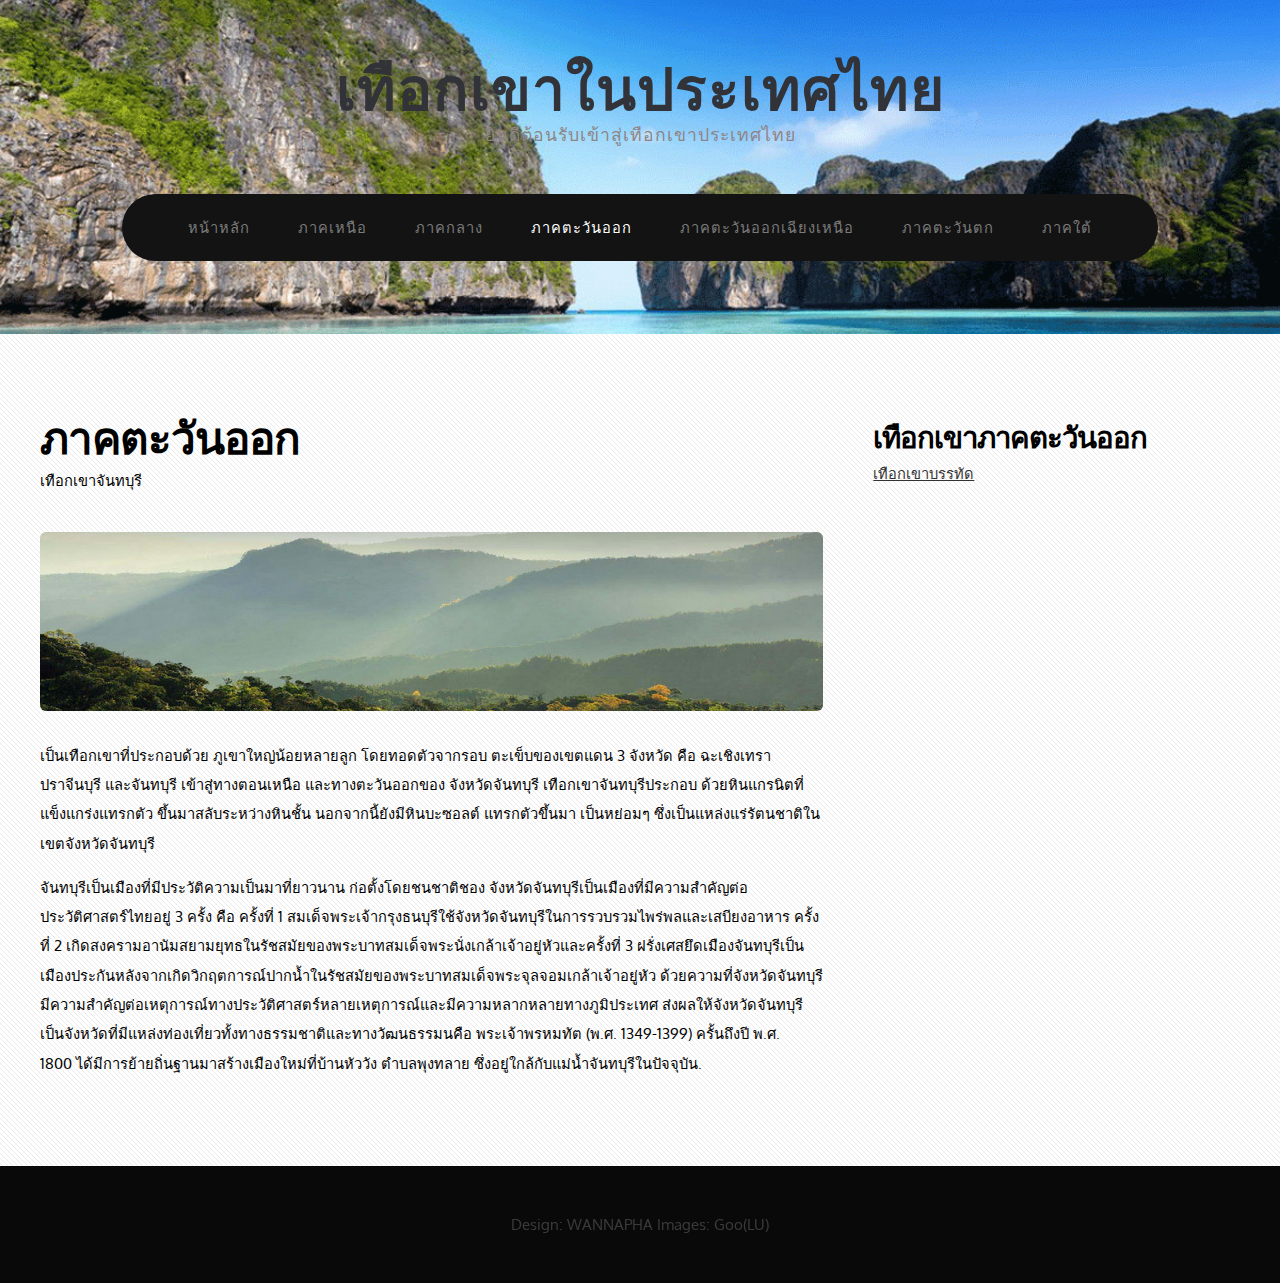
<file: tawanook.html>
<!DOCTYPE HTML>
<!--
	Monochromed by TEMPLATED
    templated.co @templatedco
    Released for free under the Creative Commons Attribution 3.0 license (templated.co/license)
-->
<html>
	<head>
		<title>Mountain</title>
		<meta http-equiv="content-type" content="text/html; charset=utf-8" />
		<meta name="description" content="" />
		<meta name="keywords" content="" />
		<link href='http://fonts.googleapis.com/css?family=Oxygen:400,300,700' rel='stylesheet' type='text/css'>
		<!--[if lte IE 8]><script src="js/html5shiv.js"></script><![endif]-->
        <script src="http://ajax.googleapis.com/ajax/libs/jquery/1.11.0/jquery.min.js"></script>
		<script src="js/skel.min.js"></script>
		<script src="js/skel-panels.min.js"></script>
		<script src="js/init.js"></script>
		<noscript>
			<link rel="stylesheet" href="css/skel-noscript.css" />
			<link rel="stylesheet" href="css/style.css" />
		</noscript>
		<!--[if lte IE 8]><link rel="stylesheet" href="css/ie/v8.css" /><![endif]-->
		<!--[if lte IE 9]><link rel="stylesheet" href="css/ie/v9.css" /><![endif]-->
	</head>
	<body>

	<!-- Header -->
		<div id="header">
			<div class="container">
					
				<!-- Logo -->
					<div id="logo">
						<h1><a href="#">เทือกเขาในประเทศไทย</a></h1>
						<span>ยินดีต้อนรับเข้าสู่เทือกเขาประเทศไทย
</span>
					</div>
				
				<!-- Nav -->
					<nav id="nav">
						<ul>
							<li><a href="index.html">หน้าหลัก</a></li>
							<li><a href="north.html">ภาคเหนือ</a></li>
							<li><a href="klang.html">ภาคกลาง</a></li>
                            <li class="active"><a href="tawanook.html">ภาคตะวันออก</a></li>
							<li><a href="Isan.html">ภาคตะวันออกเฉียงเหนือ</a></li>
                            <li><a href="tawantok.html">ภาคตะวันตก</a></li>
							<li><a href="south.html">ภาคใต้</a></li>
						</ul>
					</nav>

			</div>
		</div>
	<!-- Header -->
			
	<!-- Main -->
		<div id="main">
			<div class="container">
				<div class="row">
				
					<!-- Content -->
						<div id="content" class="8u skel-cell-important">
							<section>
								<header>
									<h2>ภาคตะวันออก</h2>
									<span class="byline">เทือกเขาจันทบุรี
</span>
								</header>
								<p><a href="#" class="image full"><img src="images/c1.jpg" alt=""></a></p>
								<p>เป็นเทือกเขาที่ประกอบด้วย ภูเขาใหญ่น้อยหลายลูก โดยทอดตัวจากรอบ ตะเข็บของเขตแดน 3 จังหวัด คือ ฉะเชิงเทรา ปราจีนบุรี และจันทบุรี เข้าสู่ทางตอนเหนือ และทางตะวันออกของ จังหวัดจันทบุรี เทือกเขาจันทบุรีประกอบ ด้วยหินแกรนิตที่ แข็งแกร่งแทรกตัว ขึ้นมาสลับระหว่างหินชั้น นอกจากนี้ยังมีหินบะซอลต์ แทรกตัวขึ้นมา เป็นหย่อมๆ ซึ่งเป็นแหล่งแร่รัตนชาติในเขตจังหวัดจันทบุรี
</p><p>จันทบุรีเป็นเมืองที่มีประวัติความเป็นมาที่ยาวนาน ก่อตั้งโดยชนชาติชอง จังหวัดจันทบุรีเป็นเมืองที่มีความสำคัญต่อประวัติศาสตร์ไทยอยู่ 3 ครั้ง คือ ครั้งที่ 1 สมเด็จพระเจ้ากรุงธนบุรีใช้จังหวัดจันทบุรีในการรวบรวมไพร่พลและเสบียงอาหาร ครั้งที่ 2 เกิดสงครามอานัมสยามยุทธในรัชสมัยของพระบาทสมเด็จพระนั่งเกล้าเจ้าอยู่หัวและครั้งที่ 3 ฝรั่งเศสยึดเมืองจันทบุรีเป็นเมืองประกันหลังจากเกิดวิกฤตการณ์ปากน้ำในรัชสมัยของพระบาทสมเด็จพระจุลจอมเกล้าเจ้าอยู่หัว ด้วยความที่จังหวัดจันทบุรีมีความสำคัญต่อเหตุการณ์ทางประวัติศาสตร์หลายเหตุการณ์และมีความหลากหลายทางภูมิประเทศ ส่งผลให้จังหวัดจันทบุรีเป็นจังหวัดที่มีแหล่งท่องเที่ยวทั้งทางธรรมชาติและทางวัฒนธรรมนคือ พระเจ้าพรหมทัต (พ.ศ. 1349-1399) ครั้นถึงปี พ.ศ. 1800 ได้มีการย้ายถิ่นฐานมาสร้างเมืองใหม่ที่บ้านหัววัง ตำบลพุงทลาย ซึ่งอยู่ใกล้กับแม่น้ำจันทบุรีในปัจจุบัน.
</p>
							</section>
						</div>
					<!-- /Content -->
						
					<!-- Sidebar -->
						<div id="sidebar" class="4u">
							<section>
								<header>
									<h2>เทือกเขาภาคตะวันออก</h2>
									
								<ul class="default">
									<li><a href="tawanook1.html">เทือกเขาบรรทัด</a></li>
									
							  </ul>
							</section>
						</div>
					<!-- Sidebar -->
						
				</div>
			
			</div>
		</div>
	<!-- Main -->

	<!-- Footer --><!-- Footer -->

	<!-- Copyright -->
		<div id="copyright">
			<div class="container">
				Design: WANNAPHA </a> Images: Goo(LU)
			</div>
		</div>

	</body>
</html>
</file>
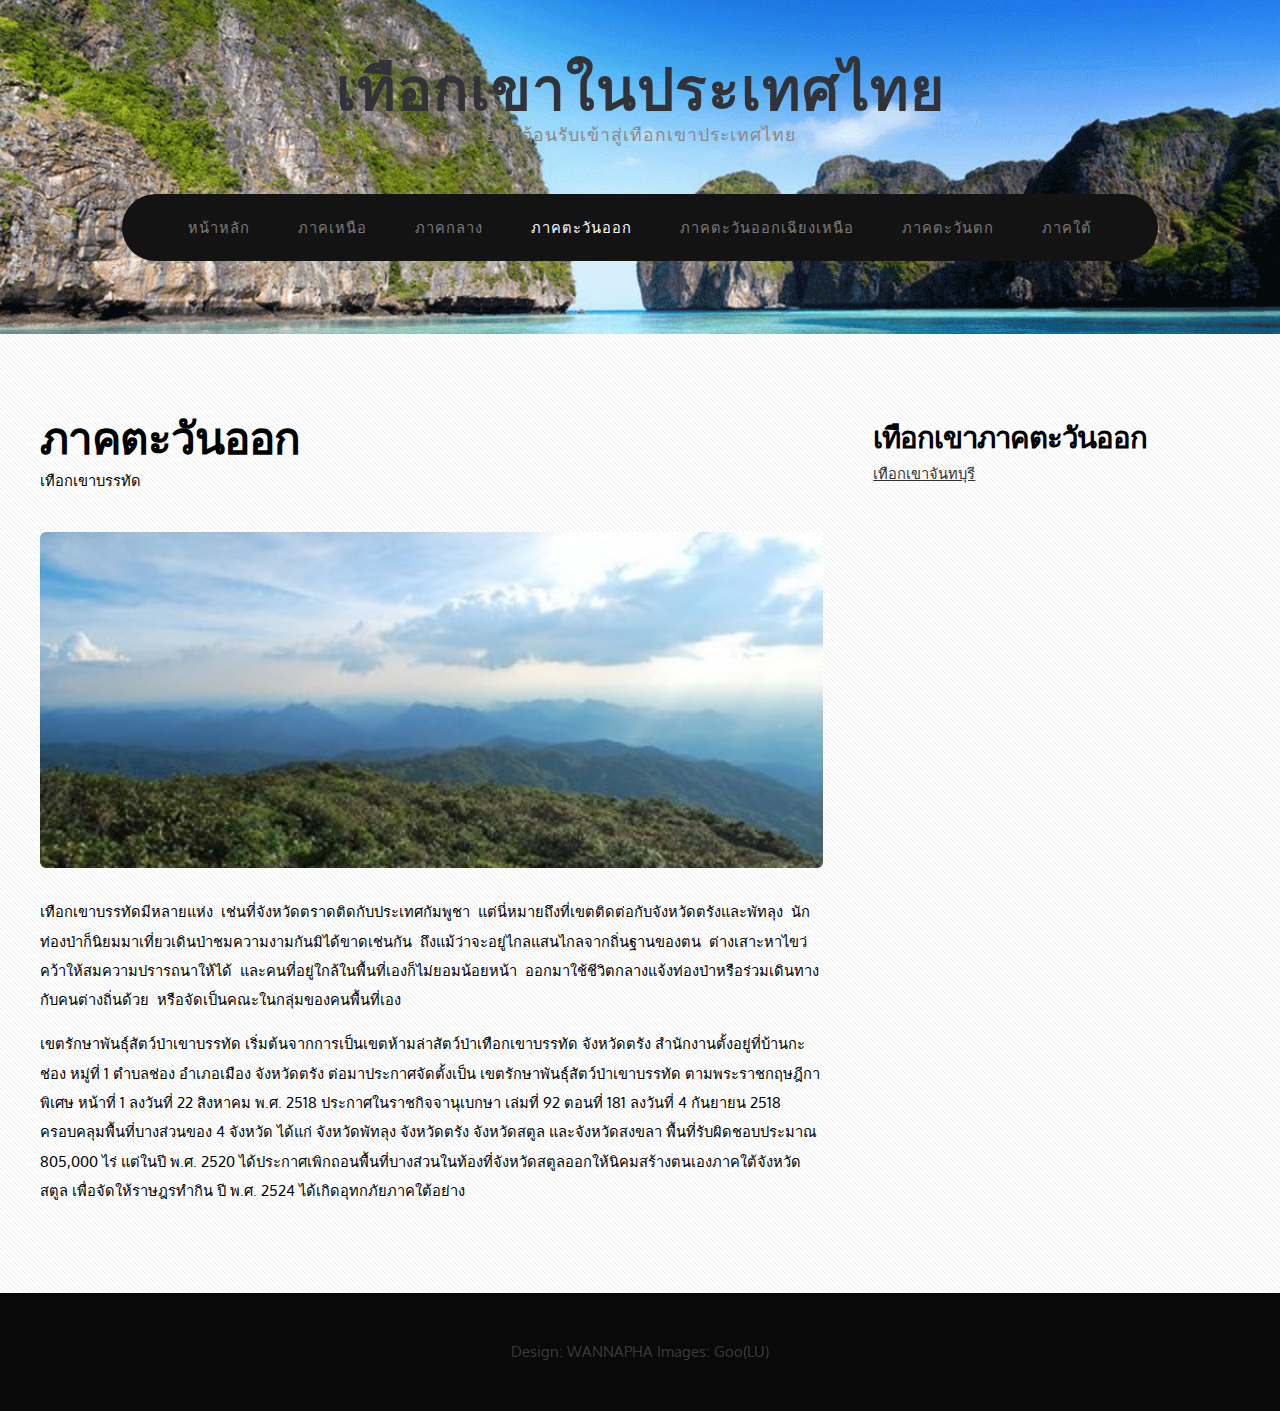
<file: tawanook1.html>
<!DOCTYPE HTML>
<!--
	Monochromed by TEMPLATED
    templated.co @templatedco
    Released for free under the Creative Commons Attribution 3.0 license (templated.co/license)
-->
<html>
	<head>
		<title>Mountain</title>
		<meta http-equiv="content-type" content="text/html; charset=utf-8" />
		<meta name="description" content="" />
		<meta name="keywords" content="" />
		<link href='http://fonts.googleapis.com/css?family=Oxygen:400,300,700' rel='stylesheet' type='text/css'>
		<!--[if lte IE 8]><script src="js/html5shiv.js"></script><![endif]-->
        <script src="http://ajax.googleapis.com/ajax/libs/jquery/1.11.0/jquery.min.js"></script>
		<script src="js/skel.min.js"></script>
		<script src="js/skel-panels.min.js"></script>
		<script src="js/init.js"></script>
		<noscript>
			<link rel="stylesheet" href="css/skel-noscript.css" />
			<link rel="stylesheet" href="css/style.css" />
		</noscript>
		<!--[if lte IE 8]><link rel="stylesheet" href="css/ie/v8.css" /><![endif]-->
		<!--[if lte IE 9]><link rel="stylesheet" href="css/ie/v9.css" /><![endif]-->
	</head>
	<body>

	<!-- Header -->
		<div id="header">
			<div class="container">
					
				<!-- Logo -->
					<div id="logo">
						<h1><a href="#">เทือกเขาในประเทศไทย</a></h1>
						<span>ยินดีต้อนรับเข้าสู่เทือกเขาประเทศไทย
</span>
					</div>
				
				<!-- Nav -->
					<nav id="nav">
						<ul>
							<li><a href="index.html">หน้าหลัก</a></li>
							<li><a href="north.html">ภาคเหนือ</a></li>
							<li><a href="klang.html">ภาคกลาง</a></li>
                            <li class="active"><a href="tawanook.html">ภาคตะวันออก</a></li>
							<li><a href="Isan.html">ภาคตะวันออกเฉียงเหนือ</a></li>
                            <li><a href="tawantok.html">ภาคตะวันตก</a></li>
							<li><a href="south.html">ภาคใต้</a></li>
						</ul>
					</nav>

			</div>
		</div>
	<!-- Header -->
			
	<!-- Main -->
		<div id="main">
			<div class="container">
				<div class="row">
				
					<!-- Content -->
						<div id="content" class="8u skel-cell-important">
							<section>
								<header>
									<h2>ภาคตะวันออก</h2>
									<span class="byline">เทือกเขาบรรทัด
</span>
								</header>
								<p><a href="#" class="image full"><img src="images/bt1.png" alt=""></a></p>
								<p>เทือกเขาบรรทัดมีหลายแห่ง  เช่นที่จังหวัดตราดติดกับประเทศกัมพูชา  แต่นี่หมายถึงที่เขตติดต่อกับจังหวัดตรังและพัทลุง  นักท่องป่าก็นิยมมาเที่ยวเดินป่าชมความงามกันมิได้ขาดเช่นกัน  ถึงแม้ว่าจะอยู่ไกลแสนไกลจากถิ่นฐานของตน  ต่างเสาะหาไขว่คว้าให้สมความปรารถนาให้ได้  และคนที่อยู่ใกล้ในพื้นที่เองก็ไม่ยอมน้อยหน้า  ออกมาใช้ชีวิตกลางแจ้งท่องป่าหรือร่วมเดินทางกับคนต่างถิ่นด้วย  หรือจัดเป็นคณะในกลุ่มของคนพื้นที่เอง

</p>
<p>เขตรักษาพันธุ์สัตว์ป่าเขาบรรทัด เริ่มต้นจากการเป็นเขตห้ามล่าสัตว์ป่าเทือกเขาบรรทัด จังหวัดตรัง สำนักงานตั้งอยู่ที่บ้านกะช่อง หมู่ที่ 1 ตำบลช่อง อำเภอเมือง จังหวัดตรัง ต่อมาประกาศจัดตั้งเป็น เขตรักษาพันธุ์สัตว์ป่าเขาบรรทัด ตามพระราชกฤษฎีกาพิเศษ หน้าที่ 1 ลงวันที่ 22 สิงหาคม พ.ศ. 2518 ประกาศในราชกิจจานุเบกษา เล่มที่ 92 ตอนที่ 181 ลงวันที่ 4 กันยายน 2518 ครอบคลุมพื้นที่บางส่วนของ 4 จังหวัด ได้แก่ จังหวัดพัทลุง จังหวัดตรัง จังหวัดสตูล และจังหวัดสงขลา พื้นที่รับผิดชอบประมาณ 805,000 ไร่ แต่ในปี พ.ศ. 2520 ได้ประกาศเพิกถอนพื้นที่บางส่วนในท้องที่จังหวัดสตูลออกให้นิคมสร้างตนเองภาคใต้จังหวัดสตูล เพื่อจัดให้ราษฎรทำกิน ปี พ.ศ. 2524 ได้เกิดอุทกภัยภาคใต้อย่าง
</p>
							</section>
						</div>
					<!-- /Content -->
						
					<!-- Sidebar -->
						<div id="sidebar" class="4u">
							<section>
								<header>
									<h2>เทือกเขาภาคตะวันออก</h2>
								<ul class="default">
									<li><a href="tawanook.html">เทือกเขาจันทบุรี</a></li>
									
							  </ul>
							</section>
						</div>
					<!-- Sidebar -->
						
				</div>
			
			</div>
		</div>
	<!-- Main -->

	<!-- Footer --><!-- Footer -->

	<!-- Copyright -->
		<div id="copyright">
			<div class="container">
				Design: WANNAPHA </a> Images: Goo(LU)
			</div>
		</div>

	</body>
</html>
</file>
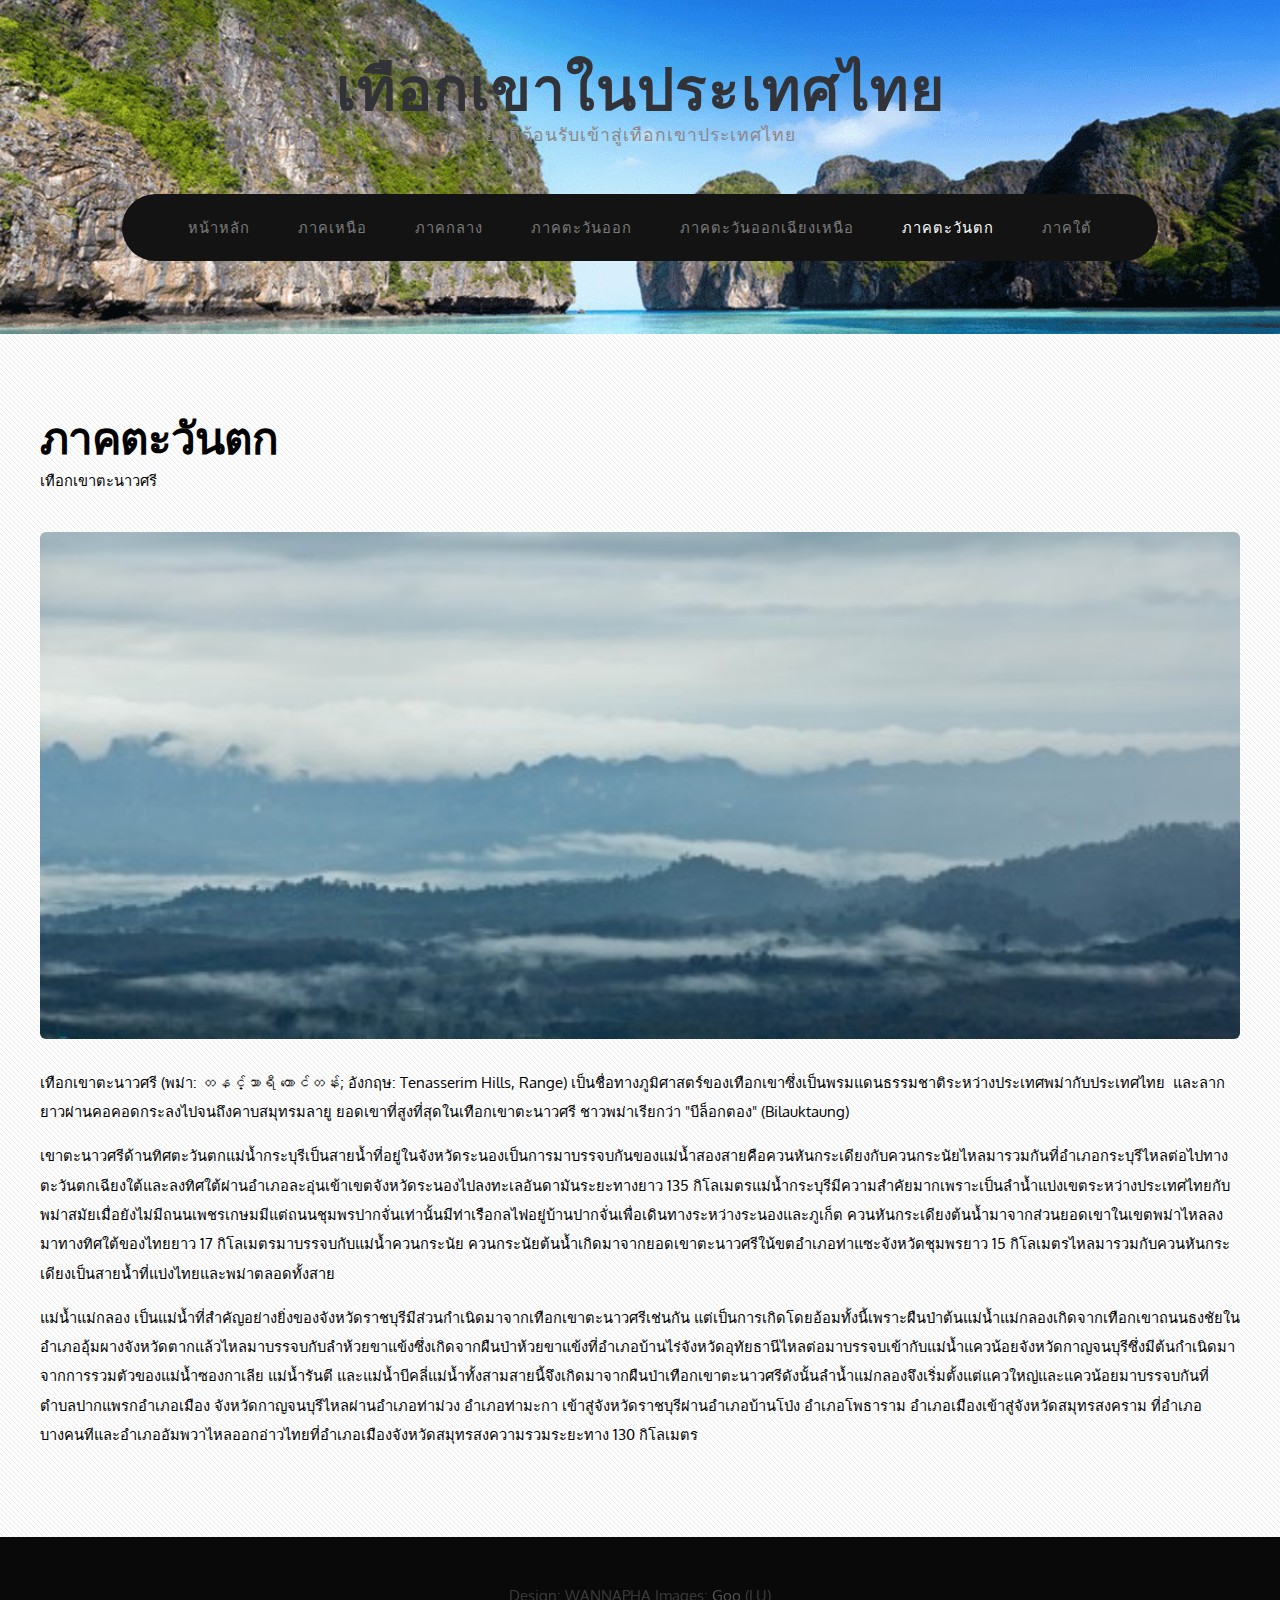
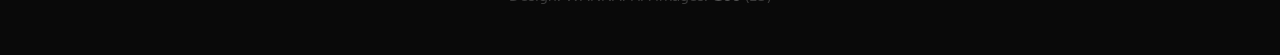
<file: tawantok.html>
<!DOCTYPE HTML>
<!--
	Monochromed by TEMPLATED
    templated.co @templatedco
    Released for free under the Creative Commons Attribution 3.0 license (templated.co/license)
-->
<html>
	<head>
		<title>Mountain</title>
		<meta http-equiv="content-type" content="text/html; charset=utf-8" />
		<meta name="description" content="" />
		<meta name="keywords" content="" />
		<link href='http://fonts.googleapis.com/css?family=Oxygen:400,300,700' rel='stylesheet' type='text/css'>
		<!--[if lte IE 8]><script src="js/html5shiv.js"></script><![endif]-->
        <script src="http://ajax.googleapis.com/ajax/libs/jquery/1.11.0/jquery.min.js"></script>
		<script src="js/skel.min.js"></script>
		<script src="js/skel-panels.min.js"></script>
		<script src="js/init.js"></script>
		<noscript>
			<link rel="stylesheet" href="css/skel-noscript.css" />
			<link rel="stylesheet" href="css/style.css" />
		</noscript>
		<!--[if lte IE 8]><link rel="stylesheet" href="css/ie/v8.css" /><![endif]-->
		<!--[if lte IE 9]><link rel="stylesheet" href="css/ie/v9.css" /><![endif]-->
	</head>
	<body>

	<!-- Header -->
		<div id="header">
			<div class="container">
					
				<!-- Logo -->
					<div id="logo">
						<h1><a href="#">เทือกเขาในประเทศไทย</a></h1>
						<span>ยินดีต้อนรับเข้าสู่เทือกเขาประเทศไทย
</span>
					</div>
				
				<!-- Nav -->
					<nav id="nav">
						<ul>
							<li><a href="index.html">หน้าหลัก</a></li>
							<li><a href="north.html">ภาคเหนือ</a></li>
							<li><a href="klang.html">ภาคกลาง</a></li>
                            <li><a href="tawanook.html">ภาคตะวันออก</a></li>
							<li><a href="Isan.html">ภาคตะวันออกเฉียงเหนือ</a></li>
                            <li class="active"><a href="tawantok.html">ภาคตะวันตก</a></li>
							<li><a href="south.html">ภาคใต้</a></li>
						</ul>
					</nav>

			</div>
		</div>
	<!-- Header -->
			
	<!-- Main -->
		<div id="main">
			<div class="container">
				<div class="row">

					<!-- Content -->
						<div id="content" class="12u skel-cell-important">
							<section>
								<header>
									<h2>ภาคตะวันตก</h2>
									<span class="byline">เทือกเขาตะนาวศรี
</span>
								</header>
								<p><a href="#" class="image full"><img src="images/tk1.jpg" alt=""></a></p>
								<p>เทือกเขาตะนาวศรี (พม่า: တနင်္သာရီ တောင်တန်း; อังกฤษ: Tenasserim Hills, Range) 
เป็นชื่อทางภูมิศาสตร์ของเทือกเขาซึ่งเป็นพรมแดนธรรมชาติระหว่างประเทศพม่ากับประเทศไทย
 และลากยาวผ่านคอคอดกระลงไปจนถึงคาบสมุทรมลายู ยอดเขาที่สูงที่สุดในเทือกเขาตะนาวศรี ชาวพม่าเรียกว่า "บีล็อกตอง" (Bilauktaung)
</p>
<p>	เขาตะนาวศรีด้านทิศตะวันตกแม่น้ำกระบุรีเป็นสายน้ำที่อยู่ในจังหวัดระนองเป็นการมาบรรจบกันของแม่น้ำสองสายคือควนหันกระเดียงกับควนกระนัยไหลมารวมกันที่อำเภอกระบุรีไหลต่อไปทางตะวันตกเฉียงใต้และลงทิศใต้ผ่านอำเภอละอุ่นเข้าเขตจังหวัดระนองไปลงทะเลอันดามันระยะทางยาว 135 กิโลเมตรแม่น้ำกระบุรีมีความสำคัยมากเพราะเป็นลำน้ำแบ่งเขตระหว่างประเทศไทยกับพม่าสมัยเมื่อยังไม่มีถนนเพชรเกษมมีแต่ถนนชุมพรปากจั่นเท่านั้นมีท่าเรือกลไฟอยู่บ้านปากจั่นเพื่อเดินทางระหว่างระนองและภูเก็ต ควนหันกระเดียงต้นน้ำมาจากส่วนยอดเขาในเขตพม่าไหลลงมาทางทิศใต้ของไทยยาว 17 กิโลเมตรมาบรรจบกับแม่น้ำควนกระนัย ควนกระนัยต้นน้ำเกิดมาจากยอดเขาตะนาวศรีใน้ขตอำเภอท่าแซะจังหวัดชุมพรยาว 15 กิโลเมตรไหลมารวมกับควนหันกระเดียงเป็นสายน้ำที่แบ่งไทยและพม่าตลอดทั้งสาย
               </p> <p>แม่น้ำแม่กลอง เป็นแม่น้ำที่สำคัญอย่างยิ่งของจังหวัดราชบุรีมีส่วนกำเนิดมาจากเทือกเขาตะนาวศรีเช่นกัน แต่เป็นการเกิดโดยอ้อมทั้งนี้เพราะผืนป่าต้นแม่น้ำแม่กลองเกิดจากเทือกเขาถนนธงชัยในอำเภออุ้มผางจังหวัดตากแล้วไหลมาบรรจบกับลำห้วยขาแข้งซึ่งเกิดจากผืนป่าห้วยขาแข้งที่อำเภอบ้านไร่จังหวัดอุทัยธานีไหลต่อมาบรรจบเข้ากับแม่น้ำแควน้อยจังหวัดกาญจนบุรีซึ่งมีต้นกำเนิดมาจากการรวมตัวของแม่น้ำซองกาเลีย แม่น้ำรันตี และแม่น้ำบีคลี่แม่น้ำทั้งสามสายนี้จึงเกิดมาจากผืนป่าเทือกเขาตะนาวศรีดังนั้นลำน้ำแม่กลองจึงเริ่มตั้งแต่แควใหญ่และแควน้อยมาบรรจบกันที่ตำบลปากแพรกอำเภอเมือง จังหวัดกาญจนบุรีไหลผ่านอำเภอท่าม่วง อำเภอท่ามะกา เข้าสู่จังหวัดราชบุรีผ่านอำเภอบ้านโป่ง อำเภอโพธาราม อำเภอเมืองเข้าสู่จังหวัดสมุทรสงคราม ที่อำเภอบางคนทีและอำเภออัมพวาไหลออกอ่าวไทยที่อำเภอเมืองจังหวัดสมุทรสงความรวมระยะทาง 130 กิโลเมตร

</p>
					
						</section>
						</div>
					<!-- /Content -->
						
				</div>
			
			</div>
		</div>
	<!-- Main -->

	<!-- Footer --><!-- Footer -->

	<!-- Copyright -->
		<div id="copyright">
			<div class="container">
				Design: WANNAPHA Images: <a href="http://unsplash.com">Goo</a> (LU)
			</div>
		</div>

	</body>
</html>
</file>
<file: css/style.css>
/*
	Monochromed by TEMPLATED
    templated.co @templatedco
    Released for free under the Creative Commons Attribution 3.0 license (templated.co/license)
*/

@charset 'UTF-8';

/*********************************************************************************/
/* Basic                                                                         */
/*********************************************************************************/

	body
	{
		background: #090909;
	}

	body,input,textarea,select
	{
		font-family: 'Oxygen', sans-serif;
		font-size: 13pt;
		line-height: 2em;
	}

	h1,h2,h3,h4,h5,h6
	{
		font-weight: bold;
	}
	
		h1 a, h2 a, h3 a, h4 a, h5 a, h6 a
		{
			color: inherit;
			text-decoration: none;
		}
		
	/* Change this to whatever font weight/color pairing is most suitable */
	strong, b
	{
		font-weight: bold;
		color: #FFF;
	}
	
	em, i
	{
		font-style: italic;
	}

	/* Don't forget to set this to something that matches the design */
	a
	{
		color: #333;
	}
	
	a:hover
	{
		text-decoration: none;
	}

	sub
	{
		position: relative;
		top: 0.5em;
		font-size: 0.8em;
	}
	
	sup
	{
		position: relative;
		top: -0.5em;
		font-size: 0.8em;
	}
	
	hr
	{
		border: 0;
		border-top: solid 1px #ddd;
	}
	
	blockquote
	{
		border-left: solid 0.5em #ddd;
		padding: 1em 0 1em 2em;
		font-style: italic;
	}
	
	p, ul, ol, dl, table
	{
		margin-bottom: 1em;
	}

	header
	{
	}
	
		header h2
		{
			letter-spacing: -1px;
			font-weight: 700;
		}
	
		header .byline
		{
			display: block;
			text-transform: uppercase;
		}
		
	footer
	{
		margin-top: 1em;
	}

	br.clear
	{
		clear: both;
	}
	
	/* Buttons */
		
		.button
		{
			position: relative;
			display: inline-block;
			margin-top: 2em;
			padding: 0.8em 1.5em;
			background: #1d1d1d;
			border-radius: 6px;
			text-decoration: none;
			text-transform: uppercase;
			font-size: 1em;
			color: #FFF;
			-moz-transition: color 0.35s ease-in-out, background-color 0.35s ease-in-out;
			-webkit-transition: color 0.35s ease-in-out, background-color 0.35s ease-in-out;
			-o-transition: color 0.35s ease-in-out, background-color 0.35s ease-in-out;
			-ms-transition: color 0.35s ease-in-out, background-color 0.35s ease-in-out;
			transition: color 0.35s ease-in-out, background-color 0.35s ease-in-out;
			cursor: pointer;
		}

			.button:hover
			{
				background: #4169E1;
				color: #FFF !important;
			}
	

	/* Sections/Articles */
	
		section,
		article
		{
			margin-bottom: 3em;
		}
		
		section > :last-child,
		article > :last-child
		{
			margin-bottom: 0;
		}

		section:last-child,
		article:last-child
		{
			margin-bottom: 0;
		}

		.row > section,
		.row > article
		{
			margin-bottom: 0;
		}

	/* Images */

		.image
		{
			display: inline-block;
		}
		
			.image img
			{
				display: block;
				width: 100%;
				border-radius: 6px;
			}

			.image.featured
			{
				display: block;
				width: 100%;
				margin: 0 0 2em 0;
			}
			
			.image.full
			{
				display: block;
				width: 100%;
				margin: 0 0 2em 0;
			}
			
			.image.left
			{
				float: left;
				margin: 0 2em 2em 0;
			}
			
			.image.centered
			{
				display: block;
				margin: 0 0 2em 0;
			}

				.image.centered img
				{
					margin: 0 auto;
					width: auto;
				}

	/* Lists */

		ul.default
		{
			list-style: none;
			margin: 0;
			padding: 0;
		}
		
			ul.default li
			{
				padding: 0.50em 0em;
			}	
		
		ul.style1
		{
			font-size: 0.90em;
		}	

			ul.style1 li
			{
				padding: 0.80em 0em;
				line-height: 1.8em;
			}	

			ul.style1 li img
			{
				float: left;
				margin-right: 1.50em;
				border-radius: 6px;
			}
			
			ul.style1 .posted
			{
				display: block;
				margin-top: 1em;
				padding: 0.50em 0em;
			}

/*********************************************************************************/
/* Header                                                                        */
/*********************************************************************************/

	#header
	{
		position: relative;
		background: #ddd url(../images/header1.gif) no-repeat center;
		background-size: cover;
	}

	#logo
	{
	}
	
	#nav
	{
	}

		#nav ul
		{
			margin: 0;
		}
	
/*********************************************************************************/
/* Banner                                                                        */
/*********************************************************************************/

	#banner
	{
		position: relative;
		background: #000;
		color: #FFF;
	}

/*********************************************************************************/
/* Main                                                                          */
/*********************************************************************************/

	#main
	{
		position: relative;
		background: #fff url(images/overlay.png) repeat;
	}
	
	.divider
	{
		overflow: hidden;
		border-top: 1px solid #dbdbdb;
	}

/*********************************************************************************/
/* Footer                                                                        */
/*********************************************************************************/
	
	#footer
	{
		position: relative;
		background: #548B54;
		color: rgba(255,255,255,.4);
	}
	
	#footer header h2
	{
		color: #FFF;
	}
	
/*********************************************************************************/
/* Copyright                                                                     */
/*********************************************************************************/
	
	#copyright
	{
		position: relative;
		padding: 3em 0em;
		text-align: center;
		color: rgba(255,255,255,.2);
	}
	
	#copyright .container
	{
	}
	
	#copyright a
	{
		text-decoration: none;
		color: rgba(255,255,255,.3);
	}
</file>
<file: css/ie/v8.css>
/*********************************************************************************/
/* Basic                                                                         */
/*********************************************************************************/

	.button
	{
		/*
		
		For elements that use border-radius, add the following:
		
			-ms-behavior: url('css/ie/PIE.htc');

		Note that PIE.htc requires its elements to be relative or absolute:

			position: relative;

		*/
	}
</file>
<file: css/ie/v9.css>
/*********************************************************************************/
/* Basic                                                                         */
/*********************************************************************************/
</file>
<file: css/skel-noscript.css>
/* Resets (http://meyerweb.com/eric/tools/css/reset/ | v2.0 | 20110126 | License: none (public domain)) */

	html,body,div,span,applet,object,iframe,h1,h2,h3,h4,h5,h6,p,blockquote,pre,a,abbr,acronym,address,big,cite,code,del,dfn,em,img,ins,kbd,q,s,samp,small,strike,strong,sub,sup,tt,var,b,u,i,center,dl,dt,dd,ol,ul,li,fieldset,form,label,legend,table,caption,tbody,tfoot,thead,tr,th,td,article,aside,canvas,details,embed,figure,figcaption,footer,header,hgroup,menu,nav,output,ruby,section,summary,time,mark,audio,video{margin:0;padding:0;border:0;font-size:100%;font:inherit;vertical-align:baseline;}article,aside,details,figcaption,figure,footer,header,hgroup,menu,nav,section{display:block;}body{line-height:1;}ol,ul{list-style:none;}blockquote,q{quotes:none;}blockquote:before,blockquote:after,q:before,q:after{content:'';content:none;}table{border-collapse:collapse;border-spacing:0;}body{-webkit-text-size-adjust:none}

/* Box Model */

	*, *:before, *:after {
		-moz-box-sizing: border-box;
		-webkit-box-sizing: border-box;
		-o-box-sizing: border-box;
		-ms-box-sizing: border-box;
		box-sizing: border-box;
	}

/* Container */

	body {
		min-width: 1200px;
	}

	.container {
		width: 1200px;
		margin-left: auto;
		margin-right: auto;
	}

	/* Modifiers */
	
		.container.small {
			width: 900px;
		}

		.container.big {
			width: 100%;
			max-width: 1500px;
			min-width: 1200px;
		}

/* Grid */

	/* Cells */

		.\31 2u { width: 100% }
		.\31 1u { width: 91.6666666667% }
		.\31 0u { width: 83.3333333333% }
		.\39 u { width: 75% }
		.\38 u { width: 66.6666666667% }
		.\37 u { width: 58.3333333333% }
		.\36 u { width: 50% }
		.\35 u { width: 41.6666666667% }
		.\34 u { width: 33.3333333333% }
		.\33 u { width: 25% }
		.\32 u { width: 16.6666666667% }
		.\31 u { width: 8.3333333333% }
		.\-11u { margin-left: 91.6666666667% }
		.\-10u { margin-left: 83.3333333333% }
		.\-9u { margin-left: 75% }
		.\-8u { margin-left: 66.6666666667% }
		.\-7u { margin-left: 58.3333333333% }
		.\-6u { margin-left: 50% }
		.\-5u { margin-left: 41.6666666667% }
		.\-4u { margin-left: 33.3333333333% }
		.\-3u { margin-left: 25% }
		.\-2u { margin-left: 16.6666666667% }
		.\-1u { margin-left: 8.3333333333% }

		.row > * {
			padding: 50px 0 0 50px;
			float: left;
			-moz-box-sizing: border-box;
			-webkit-box-sizing: border-box;
			-o-box-sizing: border-box;
			-ms-box-sizing: border-box;
			box-sizing: border-box;
		}

		.row + .row > * {
			padding-top: 50px;
		}

		.row {
			margin-left: -50px;
		}

	/* Rows */

		.row:after {
			content: '';
			display: block;
			clear: both;
			height: 0;
		}

		.row:first-child > * {
			padding-top: 0;
		}

		.row > * {
			padding-top: 0;
		}

		/* Modifiers */

			/* Flush */

				.row.flush {
					margin-left: 0;
				}

				.row.flush > * {
					padding: 0 !important;
				}

			/* Quarter */

				.row.quarter > * {
					padding: 12.5px 0 0 12.5px;
				}

				.row.quarter + .row.quarter > * {
					padding-top: 12.5px;
				}

				.row.quarter {
					margin-left: -12.5px;
				}

			/* Half */

				.row.half > * {
					padding: 25px 0 0 25px;
				}

				.row.half + .row.half > * {
					padding-top: 25px;
				}

				.row.half {
					margin-left: -25px;
				}

			/* One and (a) Half */

				.row.oneandhalf > * {
					padding: 75px 0 0 75px;
				}

				.row.oneandhalf + .row.oneandhalf > * {
					padding-top: 75px;
				}

				.row.oneandhalf {
					margin-left: -75px;
				}

			/* Double */

				.row.double > * {
					padding: 100px 0 0 100px;
				}

				.row.double + .row.double > * {
					padding-top: 100px;
				}

				.row.double {
					margin-left: -100px;
				}
</file>
